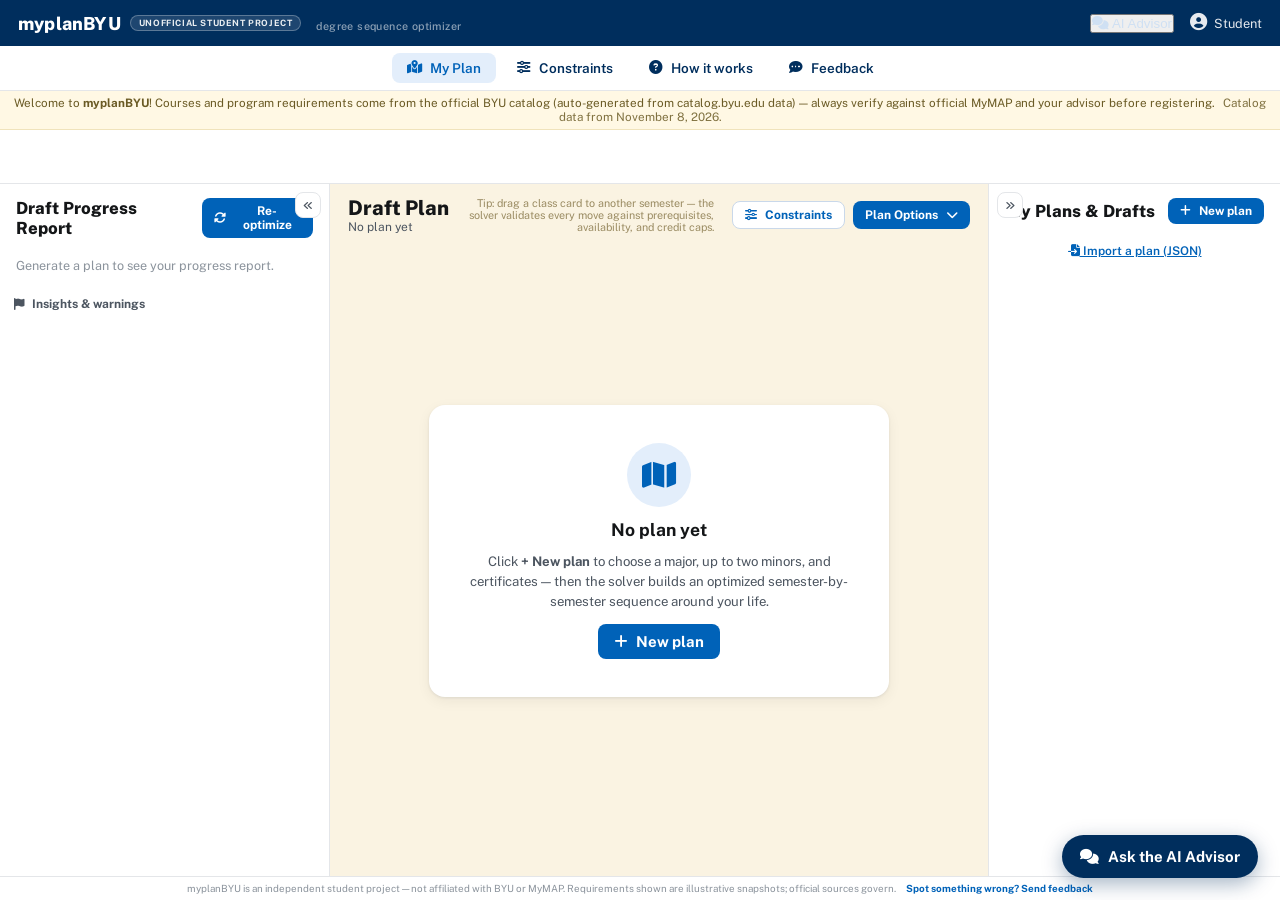
<file: index.html>
<!DOCTYPE html>
<html lang="en">
<head>
  <meta charset="UTF-8" />
  <meta name="viewport" content="width=device-width, initial-scale=1.0, viewport-fit=cover" />
  <title>myplanBYU — Degree Sequence Optimizer</title>
  <!-- The app is served from two places: myplan.jordanheaton.com (the URL we
       share) and jordanheaton.com/myplanBYU/ (kept alive so early testers'
       saved plans, which live in that origin's localStorage, keep working).
       One canonical so search engines don't index it twice. -->
  <link rel="canonical" href="https://myplan.jordanheaton.com/" />
  <!-- myplanBYU's own mark (the map-pin from its portfolio card), not the JH
       badge — this is a product in its own right. Relative paths: these live
       in myplanBYU/, beside this file. -->
  <link rel="icon" type="image/svg+xml" href="favicon.svg" />
  <link rel="alternate icon" href="favicon.ico" />
  <link rel="apple-touch-icon" href="apple-touch-icon.png" />
  <meta name="description" content="myplanBYU: a multi-objective degree-sequencing optimizer for BYU students. Pick a major, up to two minors, and certificates — a constraint solver builds the semester plan around your life." />
  <link rel="preconnect" href="https://fonts.googleapis.com" />
  <link rel="preconnect" href="https://fonts.gstatic.com" crossorigin />
  <link href="https://fonts.googleapis.com/css2?family=Public+Sans:wght@400;500;600;700;800&display=swap" rel="stylesheet" />
  <link rel="stylesheet" href="https://cdnjs.cloudflare.com/ajax/libs/font-awesome/6.4.0/css/all.min.css" />
  <link rel="stylesheet" href="css/styles.css" />
</head>
<body>

  <!-- ================= TOP BAR ================= -->
  <header class="topbar">
    <!-- No standalone BYU wordmark: "BYU | app" is the university's own header
         pattern, and wearing it made the app read as official. The name still
         says what it's for; the chip says what it isn't. -->
    <div class="topbar-brand">
      <span class="app">myplanBYU</span>
      <span class="unofficial-chip" title="Built by a BYU student, not by BYU. Always verify against official MyMAP and your advisor.">unofficial student project</span>
      <span class="tagline">degree sequence optimizer</span>
    </div>
    <div class="topbar-right">
      <button class="topbar-link" id="topbarChatBtn" title="Ask the AI Advisor"><i class="fas fa-comments"></i> AI Advisor</button>
      <span class="topbar-user"><i class="fas fa-circle-user"></i> Student</span>
      <!-- phone-only utility icons: the nav tabs are hidden in app mode, so
           How-it-works and Feedback move up here (they forward to the tabs) -->
      <button class="topbar-icon m-only" id="topbarHowBtn" title="How it works"><i class="fas fa-circle-question"></i></button>
      <button class="topbar-icon m-only" id="topbarFbBtn" title="Send feedback"><i class="fas fa-comment-dots"></i></button>
    </div>
  </header>

  <!-- ================= NAV TABS ================= -->
  <nav class="tabs">
    <a href="#" class="tab active"><i class="fas fa-map-location-dot"></i> My Plan</a>
    <a href="#" class="tab" id="navPriorities"><i class="fas fa-sliders"></i> Constraints</a>
    <a href="#" class="tab" id="navHow"><i class="fas fa-circle-question"></i> How it works</a>
    <a href="#" class="tab" id="navFeedback"><i class="fas fa-comment-dots"></i> Feedback</a>
  </nav>

  <!-- ================= NOTICE ================= -->
  <div class="notice">
    Welcome to <b>myplanBYU</b>! Courses and program requirements come from the official BYU catalog
    (auto-generated from catalog.byu.edu data) — always verify against official MyMAP and your advisor before registering.
    <span id="dataStamp"></span>
  </div>

  <!-- ================= STUDENT BAND ================= -->
  <div class="student-band" id="studentBand"></div>

  <!-- ================= MAIN LAYOUT ================= -->
  <main class="layout">

    <!-- Progress report (left) -->
    <aside class="panel panel-left" id="panelLeft">
      <button class="panel-collapse" id="collapseLeft" title="Collapse / expand this panel">
        <i class="fas fa-angles-left"></i><span class="pc-label">Progress Report</span>
      </button>
      <div class="panel-head">
        <h2>Draft Progress Report</h2>
        <button class="btn primary sm" id="refreshBtn"><i class="fas fa-rotate"></i> Re-optimize</button>
      </div>
      <div class="panel-scroll">
        <div id="progressBody"></div>
        <div class="flag-sec">
          <h3><i class="fas fa-flag"></i> Insights &amp; warnings</h3>
          <div id="flagList"></div>
        </div>
        <div class="flag-sec" id="timelineSec" hidden>
          <h3><i class="fas fa-lightbulb"></i> Recommended &amp; opportunities</h3>
          <div id="timelineList"></div>
        </div>
      </div>
    </aside>

    <!-- Draft plan board (center) -->
    <section class="board-wrap">
      <div class="board-head">
        <div>
          <h1>Draft Plan</h1>
          <div class="board-sub"><span id="planTitleName"></span></div>
        </div>
        <div class="board-tip">Tip: drag a class card to another semester — the solver validates every move against prerequisites, availability, and credit caps.</div>
        <div class="board-actions">
          <button class="btn ghost sm" id="prioritiesBtn"><i class="fas fa-sliders"></i> Constraints</button>
          <button class="btn primary sm" id="planOptionsBtn">Plan Options <i class="fas fa-chevron-down"></i></button>
        </div>
      </div>
      <div class="board" id="board"></div>
    </section>

    <!-- Saved plans (right) -->
    <aside class="panel panel-right" id="panelRight">
      <button class="panel-collapse" id="collapseRight" title="Collapse / expand this panel">
        <i class="fas fa-angles-right"></i><span class="pc-label">My Plans &amp; Drafts</span>
      </button>
      <div class="panel-head">
        <h2>My Plans &amp; Drafts</h2>
        <button class="btn primary sm" id="newPlanBtn"><i class="fas fa-plus"></i> New plan</button>
        <input type="file" id="importPlanFile" accept=".json,application/json" hidden>
      </div>
      <div class="panel-scroll" id="plansList"></div>
    </aside>
  </main>

  <footer class="foot">
    myplanBYU is an independent student project — not affiliated with BYU or MyMAP.
    Requirements shown are illustrative snapshots; official sources govern.
    <a href="#" id="footFeedback">Spot something wrong? Send feedback</a>
  </footer>

  <!-- ================= WIZARD MODAL ================= -->
  <div class="modal" id="wizardModal">
    <div class="modal-box wide">
      <div class="modal-head">
        <h2><i class="fas fa-wand-magic-sparkles"></i> New plan</h2>
        <button class="modal-x" data-close="#wizardModal">&times;</button>
      </div>
      <div class="wiz-steps" id="wizSteps"></div>
      <div class="modal-body" id="wizBody"></div>
      <div class="modal-foot">
        <button class="btn ghost" id="wizBack"><i class="fas fa-arrow-left"></i> Back</button>
        <button class="btn primary" id="wizNext">Next <i class="fas fa-arrow-right"></i></button>
      </div>
    </div>
  </div>

  <!-- ================= COURSE MODAL ================= -->
  <div class="modal" id="courseModal">
    <div class="modal-box">
      <div class="modal-head">
        <h2><i class="fas fa-book-open"></i> Class details</h2>
        <button class="modal-x" data-close="#courseModal">&times;</button>
      </div>
      <div class="modal-body" id="modalBody"></div>
    </div>
  </div>

  <!-- ================= PRIORITIES MODAL ================= -->
  <div class="modal" id="whatifModal">
    <div class="modal-box wide">
      <div class="modal-head">
        <h3><i class="fas fa-code-compare"></i> What if…</h3>
        <button class="modal-x" data-close="#whatifModal">&times;</button>
      </div>
      <div class="modal-body" id="whatifBody"></div>
    </div>
  </div>

  <!-- ================= FEEDBACK MODAL ================= -->
  <div class="modal" id="feedbackModal">
    <div class="modal-box">
      <div class="modal-head">
        <h2><i class="fas fa-comment-dots"></i> Send feedback</h2>
        <button class="modal-x" data-close="#feedbackModal">&times;</button>
      </div>
      <div class="modal-body" id="feedbackBody"></div>
      <div class="modal-foot">
        <button class="btn ghost" id="fbCopy"><i class="fas fa-copy"></i> Copy instead</button>
        <button class="btn primary" id="fbSend"><i class="fas fa-paper-plane"></i> Send feedback</button>
      </div>
    </div>
  </div>

  <div class="modal" id="prioModal">
    <div class="modal-box">
      <div class="modal-head">
        <h2><i class="fas fa-sliders"></i> Plan constraints</h2>
        <button class="modal-x" data-close="#prioModal">&times;</button>
      </div>
      <div class="modal-body" id="prioBody"></div>
      <div class="modal-foot">
        <button class="btn ghost" data-close="#prioModal">Cancel</button>
        <button class="btn primary" id="prioApply"><i class="fas fa-wand-magic-sparkles"></i> Apply &amp; re-optimize</button>
      </div>
    </div>
  </div>

  <!-- ================= HOW IT WORKS MODAL ================= -->
  <div class="modal" id="howModal">
    <div class="modal-box wide">
      <div class="modal-head">
        <h2><i class="fas fa-circle-question"></i> How myplanBYU works</h2>
        <button class="modal-x" data-close="#howModal">&times;</button>
      </div>
      <div class="modal-body how">
        <p><b>myplanBYU</b> treats your degree as a <i>constrained set-cover and sequencing problem</i>.
        Unlike a static checklist, it generates an optimized multi-semester sequence around your actual life.</p>

        <h4>1 · It starts from BYU's own documents</h4>
        <p>161 of the 175 majors have an official <b>MAP sheet</b> — the advisement center's printed
        semester-by-semester plan. Where one exists, <b>the sheet IS the draft</b>: its courses are locked to
        their printed semesters and everything else (your completed classes, minors, certificates, GE)
        adapts around that skeleton. Where the sheet and the course catalog disagree — a class listed
        “Winter-only” that the sheet puts in Fall — <b>the sheet wins</b>, because it's the more current
        document. Department flowcharts supply cohort envelopes (e.g. the IS Junior Core) that move as
        single blocks. Completed courses vacate their slots and the remaining sheet years pull forward.</p>

        <h4>2 · Requirement buckets, not hardcoded lists</h4>
        <p>Every program (major, minor, certificate, University Core) is a set of <b>buckets</b> — “3 credits
        tagged <code>GE-Arts</code>”, “all of the IS Junior Core”, “6 credits of technique courses”. Courses carry
        <b>tags</b> and can fill multiple buckets at once (double-counting), up to a credit cap you control.
        All 300+ catalog programs (175 majors, 117 minors, 22 certificates) are plannable today, drawing on
        7,100+ live catalog courses.</p>

        <h4>3 · Hard constraints (never violated)</h4>
        <ul>
          <li>Prerequisite chains, co-requisites, &amp; repeatable-course sequencing</li>
          <li>Season availability (Fall-only, Winter-only, Spring-only offerings)</li>
          <li>Per-term credit caps, and a hard ≥12-credit full-time floor on every semester</li>
          <li>Cohort blocks — e.g. the IS Junior Core moves as one Fall block, then one Winter block</li>
          <li>Admission gates — limited-enrollment majors hold professional courses until the admit year</li>
          <li>Your pins — “IS 303 in Winter 2027” stays exactly there</li>
        </ul>

        <h4>4 · A fixed policy, optimized hard</h4>
        <p>The solver seeds the schedule along the critical path, then runs a few thousand rounds of
        hill-climbing — random legal moves kept only if the plan improves — plus deterministic cleanup
        passes that compact surplus semesters, close mid-plan gaps, and fold stray tail courses back into
        earlier terms. The policy it optimizes toward is fixed and deliberately boring: <b>14–16 credits</b>
        per Fall/Winter (17 only when it saves a whole semester), an <b>8–10 semester</b> shape, religion
        paced ~2 credits per semester, no stacking 3+ historically hard classes, and graduation at
        <b>120 credits</b> without invented filler. The <b>Constraints</b> panel changes the levers that are
        genuinely yours: credit caps, Spring/Summer terms, the double-count cap, scholarship rules.</p>

        <h4>5 · Honest flags</h4>
        <p>Plans aren't just feasible — they're annotated: single-season courses you can't afford to miss,
        finals-week collision risk when hard classes stack, scholarship/full-time warnings, credit
        shortfalls against the 120 requirement, application deadlines for limited-enrollment majors, and —
        when a required course genuinely cannot fit — an honest “unscheduled” flag with the dial that fixes
        it (usually one click to add a Spring term) instead of a silently broken plan.</p>

        <h4>6 · The AI Advisor</h4>
        <p>The chat panel answers questions grounded in live BYU data — course details, program requirements,
        deadlines, scholarships, clubs — and can read your current draft plan (with your permission) so it
        discusses <i>your</i> schedule, not hypotheticals. It's the one part that runs on a server; it's
        rate-limited, and everything else on this page works without it.</p>

        <h4>Under the hood</h4>
        <p>The planner is 100% client-side JavaScript — your plan solves on your own device in about half a
        second, and the same inputs always produce the same plan. The repo includes an
        <code>OR-Tools CP-SAT</code> reference architecture (<code>docs/solver_reference.py</code>) for a future
        server-side V2 with section-level time conflicts.</p>
      </div>
    </div>
  </div>

  <!-- ============ BOTTOM APP BAR (phones only — see mobile.js) ============ -->
  <nav class="mnav" id="mnav" aria-label="App sections">
    <button data-view="plan" class="on"><i class="fas fa-map-location-dot"></i><span>Plan</span></button>
    <button data-view="progress"><i class="fas fa-chart-simple"></i><span>Progress</span></button>
    <button data-view="plans"><i class="fas fa-folder-open"></i><span>My Plans</span></button>
    <button data-view="advisor" id="mnavAdvisor"><i class="fas fa-comments"></i><span>Advisor</span></button>
  </nav>

  <div id="toasts"></div>

  <!-- ================= AI ADVISOR CHAT ================= -->
  <button class="chat-fab" id="chatFab" title="Ask the AI Advisor">
    <i class="fas fa-comments"></i><span>Ask the AI Advisor</span>
  </button>

  <div class="chat-panel" id="chatPanel">
    <div class="chat-head">
      <div class="chat-title">
        <i class="fas fa-graduation-cap"></i>
        <div>
          <b>AI Advisor</b>
          <span class="chat-sub">grounded in live BYU data</span>
        </div>
      </div>
      <button class="chat-x" id="chatClose">&times;</button>
    </div>
    <div class="chat-msgs" id="chatMsgs"></div>
    <div class="chat-compose">
      <div class="chat-quick" id="chatQuick">
        <button data-q="Critique my current semester plan. Point out anything unrealistic about the pacing, sequencing, or course load, and what you'd change.">✦ Critique my plan</button>
        <button data-q="Does my current plan satisfy all of my program requirements? List anything I'm still missing.">Am I missing requirements?</button>
        <button data-q="What scholarships, clubs, or study abroad programs fit my majors and minors?">Opportunities for me</button>
      </div>
      <label class="chat-share"><input type="checkbox" id="chatSharePlan" checked>
        Share my current plan with the advisor</label>
      <div class="chat-quota" id="chatQuota" hidden></div>
      <div class="chat-inrow">
        <textarea id="chatInput" rows="1" placeholder="Ask about requirements, deadlines, scholarships, your plan..."></textarea>
        <button class="btn primary sm" id="chatSend"><i class="fas fa-paper-plane"></i></button>
      </div>
    </div>
  </div>

  <!-- AI Advisor backend — this assignment is LIVE. On the deployed site it
       points the chat panel, live sections, and the feedback form (chat.js +
       app.js) at the Cloudflare Worker behind advisor.jordanheaton.com
       (worker/README.md); every question it answers is real, billed,
       quota-metered spend. The hostname guard keeps local work off it: served
       from localhost or file:// nothing is set, chat.js falls back to
       http://127.0.0.1:5000/api (scraper/advisor_server.py), and the panel
       correctly reports itself offline until that server is started.
       See scraper/README_ADVISOR_DEPLOY.md. -->
  <script>
    if (location.hostname && !/^(localhost|127\.0\.0\.1|\[::1\])$/.test(location.hostname))
      window.MYPLAN_ADVISOR_API = "https://advisor.jordanheaton.com/api";
  </script>
  <script src="js/catalog_data.js"></script>
  <script src="js/timeline_data.js"></script>
  <script src="js/schedule_data.js"></script>
  <script src="js/data.js"></script>
  <script src="js/solver.js"></script>
  <script src="js/app.js"></script>
  <script src="js/chat.js"></script>
  <script src="js/mobile.js"></script>
  <script>document.getElementById("topbarChatBtn").addEventListener("click", () => Chat.toggle(true));</script>
</body>
</html>
</file>
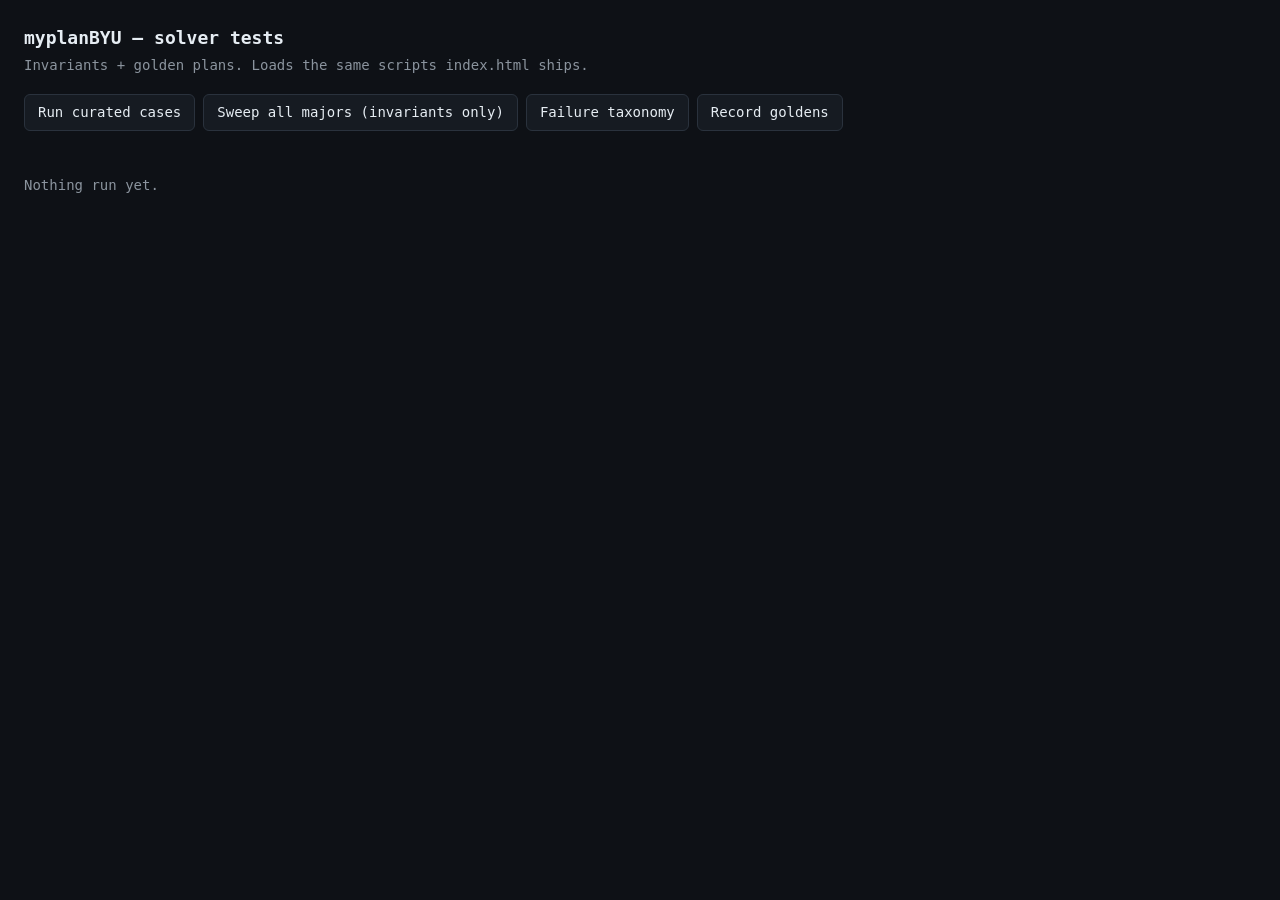
<file: tests/index.html>
<!DOCTYPE html>
<html lang="en">
<head>
<meta charset="utf-8" />
<meta name="viewport" content="width=device-width, initial-scale=1" />
<title>myplanBYU — solver tests</title>
<style>
  :root { color-scheme: dark; --bg:#0e1116; --panel:#161b22; --line:#2a323d;
          --fg:#e6edf3; --dim:#8b949e; --pass:#3fb950; --fail:#f85149;
          --warn:#d29922; --info:#58a6ff; --known:#a371f7; }
  * { box-sizing: border-box; }
  /* .totals sets display:flex, which outranks the UA stylesheet's [hidden]
     rule - without this the hidden panels still render */
  [hidden] { display: none !important; }
  body { margin:0; padding:24px; background:var(--bg); color:var(--fg);
         font:14px/1.5 ui-monospace, "JetBrains Mono", "SF Mono", Consolas, monospace; }
  h1 { font-size:18px; margin:0 0 4px; }
  .sub { color:var(--dim); margin-bottom:18px; }
  .bar { display:flex; flex-wrap:wrap; gap:8px; align-items:center; margin-bottom:18px; }
  button { background:var(--panel); color:var(--fg); border:1px solid var(--line);
           border-radius:6px; padding:7px 13px; font:inherit; cursor:pointer; }
  button:hover:not(:disabled) { border-color:var(--info); color:var(--info); }
  button:disabled { opacity:.5; cursor:default; }
  .totals { display:flex; gap:18px; flex-wrap:wrap; margin-bottom:14px; padding:12px 14px;
            background:var(--panel); border:1px solid var(--line); border-radius:8px; }
  .totals b { font-size:19px; display:block; }
  .pass{color:var(--pass)} .fail{color:var(--fail)} .warn{color:var(--warn)} .info{color:var(--info)} .dim{color:var(--dim)}
  .known{color:var(--known)}
  table { width:100%; border-collapse:collapse; }
  th { text-align:left; color:var(--dim); font-weight:500; padding:6px 8px;
       border-bottom:1px solid var(--line); font-size:12px; text-transform:uppercase; letter-spacing:.06em; }
  td { padding:7px 8px; border-bottom:1px solid var(--line); vertical-align:top; }
  tr.case:hover { background:#1b2129; }
  tr.case { cursor:pointer; }
  .st { font-weight:700; }
  .det { display:none; background:#0b0e13; }
  .det.on { display:table-row; }
  .det pre { margin:0; padding:10px 14px; white-space:pre-wrap; word-break:break-word;
             font-size:12.5px; line-height:1.65; }
  .tag { display:inline-block; padding:1px 7px; border-radius:99px; font-size:11px;
         border:1px solid var(--line); color:var(--dim); margin-left:6px; }
  #empty { color:var(--dim); padding:26px 0; }
  .sym { border:1px solid var(--line); border-radius:8px; margin-bottom:12px; background:var(--panel); }
  .sym > summary { cursor:pointer; padding:11px 14px; display:flex; gap:10px; align-items:baseline;
                   flex-wrap:wrap; list-style:none; }
  .sym > summary::-webkit-details-marker { display:none; }
  .sym > summary:hover { background:#1b2129; }
  .sym .n { font-size:19px; font-weight:700; min-width:44px; }
  .sym .t { font-weight:600; }
  .sym .scope { color:var(--dim); font-size:12.5px; }
  .sym .why { padding:0 14px 12px 68px; color:var(--dim); font-size:12.5px; margin-top:-4px; }
  .sym ul { margin:0; padding:0 14px 14px 68px; list-style:none; }
  .sym li { padding:3px 0; font-size:12.5px; border-top:1px solid var(--line); }
  .sym li b { font-weight:600; }
  .sym li .d { color:var(--dim); }
  h2.sec { font-size:13px; text-transform:uppercase; letter-spacing:.07em; color:var(--dim);
           margin:22px 0 10px; font-weight:500; }
</style>
</head>
<body>

<h1>myplanBYU — solver tests</h1>
<div class="sub">Invariants + golden plans. Loads the same scripts <code>index.html</code> ships.</div>

<div class="bar">
  <button id="runCurated">Run curated cases</button>
  <button id="runSweep">Sweep all majors (invariants only)</button>
  <button id="runTax">Failure taxonomy</button>
  <button id="record">Record goldens</button>
  <span id="status" class="dim"></span>
</div>

<div class="totals" id="totals" hidden>
  <div><b id="tCases">0</b><span class="dim">cases</span></div>
  <div><b id="tPass" class="pass">0</b><span class="dim">passed</span></div>
  <div><b id="tFail" class="fail">0</b><span class="dim">failed</span></div>
  <div><b id="tKnown" class="known">0</b><span class="dim">known issues</span></div>
  <div><b id="tWarn" class="warn">0</b><span class="dim">warnings</span></div>
  <div><b id="tNone" class="info">0</b><span class="dim">no golden</span></div>
  <div><b id="tMs">0</b><span class="dim">ms</span></div>
</div>

<div class="totals" id="taxTotals" hidden>
  <div><b id="xCombos">0</b><span class="dim">combinations</span></div>
  <div><b id="xClean" class="pass">0</b><span class="dim">clean</span></div>
  <div><b id="xAffected" class="warn">0</b><span class="dim">with a symptom</span></div>
  <div><b id="xSymptoms" class="known">0</b><span class="dim">distinct symptoms</span></div>
  <div><b id="xMs">0</b><span class="dim">ms</span></div>
</div>

<div id="tax" hidden></div>

<div id="empty">Nothing run yet.</div>
<table id="tbl" hidden>
  <thead><tr><th style="width:42%">Case</th><th style="width:12%">Status</th>
  <th style="width:24%">Golden</th><th style="width:12%">Findings</th><th style="width:10%">Time</th></tr></thead>
  <tbody id="rows"></tbody>
</table>

<script src="../js/catalog_data.js"></script>
<script src="../js/timeline_data.js"></script>
<script src="../js/data.js"></script>
<script src="../js/solver.js"></script>
<script src="goldens.js"></script>
<script src="cases.js"></script>
<script src="invariants.js"></script>
<script src="harness.js"></script>
<script src="taxonomy.js"></script>
<script>
"use strict";
(() => {
  const $ = s => document.querySelector(s);
  const esc = s => String(s).replace(/[&<>]/g, c => ({ "&":"&amp;", "<":"&lt;", ">":"&gt;" }[c]));

  const GOLD_LABEL = {
    match:      ['<span class="pass">unchanged</span>', ""],
    changed:    ['<span class="fail">plan changed</span>', ""],
    "score-only":['<span class="warn">score only</span>', ""],
    none:       ['<span class="info">not recorded</span>', ""],
    skip:       ['<span class="dim">—</span>', ""],
  };

  function render(report) {
    $("#empty").hidden = true;
    $("#taxTotals").hidden = true;
    $("#tax").hidden = true;
    $("#totals").hidden = false;
    $("#tbl").hidden = false;
    $("#tCases").textContent = report.totals.cases;
    $("#tPass").textContent  = report.totals.pass;
    $("#tFail").textContent  = report.totals.fail;
    $("#tKnown").textContent = report.totals.known;
    $("#tWarn").textContent  = report.totals.warn;
    $("#tNone").textContent  = report.totals.noGolden;
    $("#tMs").textContent    = report.ms;

    const rows = $("#rows");
    rows.innerHTML = "";
    report.cases.forEach((c, i) => {
      const fails = c.violations.filter(v => v.severity === "fail").length;
      const warns = c.violations.filter(v => v.severity === "warn").length;
      const knowns = c.violations.filter(v => v.severity === "known").length;
      const bits = [];
      if (fails) bits.push(`<span class="fail">${fails} fail</span>`);
      if (knowns) bits.push(`<span class="known">${knowns} known</span>`);
      if (warns) bits.push(`<span class="warn">${warns} warn</span>`);
      const tr = document.createElement("tr");
      tr.className = "case";
      tr.innerHTML = `
        <td>${esc(c.name)}<span class="tag">${esc(c.id)}</span></td>
        <td class="st ${c.ok ? (knowns ? "known" : "pass") : "fail"}">${c.ok ? (knowns ? "KNOWN" : "PASS") : "FAIL"}</td>
        <td>${(GOLD_LABEL[c.golden.status] || GOLD_LABEL.skip)[0]}</td>
        <td>${bits.join(" ") || '<span class="dim">clean</span>'}</td>
        <td class="dim">${c.ms} ms</td>`;
      const det = document.createElement("tr");
      det.className = "det";
      det.innerHTML = `<td colspan="5"><pre>${esc(detailText(c)) || "<em>nothing to report</em>"}</pre></td>`;
      tr.addEventListener("click", () => det.classList.toggle("on"));
      rows.append(tr, det);
      if (!c.ok && i < 6) det.classList.add("on");   // surface the first failures
    });
  }

  function detailText(c) {
    const L = [];
    if (c.crash) L.push("SOLVE CRASHED\n" + c.crash);
    const order = { fail: 0, known: 1, warn: 2, info: 3 };
    c.violations.slice().sort((a, b) => order[a.severity] - order[b.severity]).forEach(v => {
      L.push(`[${v.severity.toUpperCase()}] ${v.rule}: ${v.msg}` + (v.detail ? `\n         ${v.detail}` : ""));
    });
    if (c.knownNote) L.push("", "KNOWN ISSUE: " + c.knownNote);
    if (Array.isArray(c.golden.detail) && c.golden.detail.length) {
      L.push("");
      L.push(c.golden.status === "changed"
        ? `PLAN DIFF vs golden (score ${c.golden.scoreWas} -> ${c.golden.scoreNow}):`
        : "GOLDEN:");
      c.golden.detail.forEach(d => L.push("  " + d));
    }
    if (c.golden.status === "none") L.push("(no golden recorded for this case yet)");
    return L.join("\n");
  }

  function go(opts, label) {
    $("#status").textContent = `running ${label}…`;
    document.querySelectorAll("button").forEach(b => b.disabled = true);
    // yield so the status paints before the solver blocks the thread
    setTimeout(() => {
      const report = Harness.run(opts);
      render(report);
      $("#status").textContent =
        `${label}: ${report.totals.pass}/${report.totals.cases} passed in ${report.ms} ms`;
      document.querySelectorAll("button").forEach(b => b.disabled = false);
      window.TESTS = report;
    }, 30);
  }

  /* ---- failure taxonomy view ---------------------------------------- */
  function renderTax(sum) {
    $("#empty").hidden = true;
    $("#totals").hidden = true;
    $("#tbl").hidden = true;
    $("#taxTotals").hidden = false;
    $("#tax").hidden = false;
    $("#xCombos").textContent   = sum.combinations;
    $("#xClean").textContent    = sum.clean;
    $("#xAffected").textContent = sum.affected;
    $("#xSymptoms").textContent = sum.symptoms.length;
    $("#xMs").textContent       = sum.ms;

    const parts = ['<h2 class="sec">Symptoms, worst first</h2>'];
    sum.symptoms.forEach((s, i) => {
      parts.push(`<details class="sym"${i < 3 ? " open" : ""}>
        <summary>
          <span class="n ${s.weight >= 30 ? "fail" : s.weight >= 15 ? "warn" : "known"}">${s.count}</span>
          <span class="t">${esc(s.title)}</span>
          <span class="scope">across ${s.majors} major${s.majors === 1 ? "" : "s"}</span>
        </summary>
        <div class="why">${esc(s.why)}</div>
        <ul>${s.examples.map(e =>
          `<li><b>${esc(e.major)}</b> <span class="d">(${esc(e.state)})</span> &mdash; <span class="d">${esc(e.detail || "")}</span></li>`
        ).join("")}</ul>
      </details>`);
    });

    parts.push('<h2 class="sec">Worst individual combinations</h2>');
    parts.push('<table><thead><tr><th style="width:44%">Major</th><th style="width:18%">Student state</th>'
      + '<th style="width:10%">Score</th><th>Symptoms</th></tr></thead><tbody>'
      + sum.worst.map(w => `<tr><td>${esc(w.major)}</td><td class="dim">${esc(w.state)}</td>`
        + `<td class="fail">${w.score}</td><td class="dim">${esc(w.symptoms.join(", "))}</td></tr>`).join("")
      + "</tbody></table>");

    $("#tax").innerHTML = parts.join("");
  }

  function goTax() {
    $("#status").textContent = "building matrix...";
    document.querySelectorAll("button").forEach(b => b.disabled = true);
    setTimeout(() => {
      Taxonomy.runAsync({}, (done, total) => {
        $("#status").textContent = `solving ${done}/${total} combinations...`;
      }).then(sum => {
        renderTax(sum);
        $("#status").textContent =
          `taxonomy: ${sum.affected}/${sum.combinations} combinations have a symptom (${sum.ms} ms)`;
        document.querySelectorAll("button").forEach(b => b.disabled = false);
        window.TAXONOMY = sum;
      });
    }, 30);
  }

  $("#runCurated").addEventListener("click", () => go({ mode: "curated" }, "curated cases"));
  $("#runSweep").addEventListener("click", () => go({ mode: "sweep" }, "all majors"));
  $("#runTax").addEventListener("click", goTax);

  $("#record").addEventListener("click", () => {
    if (!Harness.report.cases.length) { $("#status").textContent = "run the curated cases first"; return; }
    if (Harness.report.mode === "sweep") { $("#status").textContent = "goldens are recorded from curated cases, not the sweep"; return; }
    const blob = new Blob([Harness.goldenText()], { type: "text/javascript" });
    const a = document.createElement("a");
    a.href = URL.createObjectURL(blob);
    a.download = "goldens.js";
    a.click();
    URL.revokeObjectURL(a.href);
    $("#status").textContent = "goldens.js downloaded — move it into myplanBYU/tests/ to replace the old one";
  });

  // exposed for headless drivers (browser automation / future CI)
  window.runTests = go;

  /* ---- headless mode --------------------------------------------------
     tests/headless.ps1 loads this page in Edge with --dump-dom and reads
     #emit. The payload is base64 so that course names containing &, <, or
     quotes survive the round trip through serialized HTML untouched.
       ?run=curated|sweep  — which set to run
       &emit=goldens       — emit goldens.js source (curated only)
       &emit=report        — emit the JSON report (for a CI exit code)
     Works over file:// too: every script here is a <script src>, not a
     fetch, so no server is required. */
  const q = new URLSearchParams(location.search);
  if (q.get("run") === "taxonomy") {
    // synchronous on purpose: under --virtual-time-budget Edge will not wait
    // on a setTimeout-chunked loop, and --dump-dom would fire mid-run
    const sum = Taxonomy.runSync({ limitMajors: +q.get("limit") || 0 });
    renderTax(sum);
    emitPayload(JSON.stringify(sum));
    document.title = `DONE ${sum.affected}/${sum.combinations}`;
  } else if (q.get("run")) {
    const mode = q.get("run") === "sweep" ? "sweep" : "curated";
    const report = Harness.run({ mode });
    render(report);
    const emit = q.get("emit") === "goldens" && mode === "curated"
      ? Harness.goldenText()
      : JSON.stringify({
          mode, ms: report.ms, totals: report.totals,
          cases: report.cases.map(c => ({
            id: c.id, name: c.name, ok: c.ok, ms: c.ms, crash: c.crash,
            golden: c.golden.status, goldenDiff: c.golden.detail || null,
            violations: c.violations, knownNote: c.knownNote || null,
          })),
        });
    emitPayload(emit);
    document.title = `DONE ${report.totals.pass}/${report.totals.cases}`;
  }

  function emitPayload(text) {
    const pre = document.createElement("pre");
    pre.id = "emit";
    pre.hidden = true;
    // btoa is latin1-only; encode UTF-8 first (course names carry — and é).
    // Chunked: spreading a 36 KB byte array into fromCharCode blows the stack.
    const bytes = new TextEncoder().encode(text);
    let bin = "";
    for (let i = 0; i < bytes.length; i += 0x8000) {
      bin += String.fromCharCode.apply(null, bytes.subarray(i, i + 0x8000));
    }
    pre.textContent = btoa(bin);
    document.body.appendChild(pre);
  }
})();
</script>
</body>
</html>
</file>
<file: css/styles.css>
/* =========================================================================
   myplanBYU — MyMAP-inspired styling
   BYU navy #002E5D · royal #0062B8 · draft-board cream · white cards
   ========================================================================= */
:root {
  --navy: #002e5d;
  --royal: #0062b8;
  --royal-soft: #e3eefb;
  --cream: #faf3e2;
  --cream-deep: #f5ead0;
  --ink: #141618;
  --ink-2: #4c5560;
  --ink-3: #8b939c;
  --line: #e4e6e9;
  --white: #ffffff;
  --bg: #f4f5f7;
  --green: #cdeeda; --green-ink: #1a7f4b;
  --amber: #fdeec8; --amber-ink: #9a6b0c;
  --red: #fde1dc;   --red-ink: #b3382c;
  --c-maj: #5b4ec9;
  --c-ge:  #e8760c;
  --c-rel: #c0492c;
  --c-min: #b52d8c;
  --c-crt: #0e7c86;
  --c-el:  #7a8b77;
  --shadow: 0 1px 3px rgba(16, 24, 40, .08), 0 4px 14px rgba(16, 24, 40, .06);
  --radius: 12px;
  font-size: 15px;
}
* { box-sizing: border-box; margin: 0; padding: 0; }
html, body { height: 100%; }
body {
  font-family: "Public Sans", system-ui, -apple-system, "Segoe UI", sans-serif;
  background: var(--bg);
  color: var(--ink);
  display: flex; flex-direction: column;
  overflow: hidden;
}

/* ------------------------------- top bar ------------------------------ */
.topbar {
  background: var(--navy); color: #fff;
  display: flex; align-items: center; justify-content: space-between;
  padding: 0 18px; height: 46px; flex: 0 0 auto;
}
.topbar-brand { display: flex; align-items: baseline; gap: 9px; font-weight: 800; }
/* the app name is the ONLY mark up here -- see index.html: the old
   "BYU | myplanBYU" lockup wore the university's own header pattern */
.topbar-brand .app { font-size: 1.2rem; font-weight: 800; letter-spacing: .2px; }
/* the disclaimer sits where the wordmark used to: first thing the top-left
   says. Words, not just styling, so it survives screenshots and squinting. */
.unofficial-chip { font-size: .58rem; font-weight: 700; text-transform: uppercase;
  letter-spacing: .6px; padding: 2px 8px; border-radius: 999px; align-self: center;
  background: rgba(255,255,255,.13); border: 1px solid rgba(255,255,255,.3);
  color: #fff; opacity: .92; white-space: nowrap; }
.topbar-brand .tagline { font-size: .72rem; font-weight: 500; opacity: .55; margin-left: 6px; letter-spacing: .4px; }
.topbar-right { display: flex; align-items: center; gap: 16px; font-size: .85rem; }
.topbar-link { color: #cfe0f3; text-decoration: none; }
.topbar-link:hover { color: #fff; }
.topbar-user { display: flex; align-items: center; gap: 7px; opacity: .9; }
.topbar-user i { font-size: 1.15rem; }

/* -------------------------------- tabs -------------------------------- */
.tabs {
  background: var(--white); border-bottom: 1px solid var(--line);
  display: flex; justify-content: center; gap: 6px; padding: 7px 10px; flex: 0 0 auto;
}
.tab {
  display: flex; align-items: center; gap: 8px;
  color: var(--navy); text-decoration: none; font-weight: 600; font-size: .9rem;
  padding: 7px 15px; border-radius: 8px;
}
.tab:hover { background: #f0f4f9; }
.tab.active { background: var(--royal-soft); color: var(--royal); }

/* ------------------------------- notice ------------------------------- */
.notice {
  background: #fff8e4; border-bottom: 1px solid #f0e3bb;
  text-align: center; font-size: .78rem; color: #6a5a24; padding: 5px 14px; flex: 0 0 auto;
}

/* ---------------------------- student band ---------------------------- */
.student-band {
  background: var(--white); border-bottom: 1px solid var(--line);
  display: flex; align-items: center; gap: 28px; padding: 8px 20px; flex: 0 0 auto;
  min-height: 54px;
}
.sb-name .sb-link { color: var(--royal); font-weight: 800; font-size: 1.02rem; }
.sb-name .sb-sub { font-size: .74rem; color: var(--ink-3); margin-top: 1px; }
.sb-chips { display: flex; gap: 22px; flex-wrap: wrap; }
.sb-chip { display: flex; flex-direction: column; gap: 3px; }
.sb-lbl { font-size: .66rem; color: var(--ink-2); font-weight: 600; }
.pill {
  display: inline-block; font-size: .72rem; font-weight: 700;
  padding: 2px 10px; border-radius: 6px; width: fit-content;
}
.pill.green { background: var(--green); color: var(--green-ink); }
.pill.amber { background: var(--amber); color: var(--amber-ink); }
.pill.blue  { background: var(--royal-soft); color: var(--royal); }
.pill.navy  { background: var(--navy); color: #fff; }
.pill.sm { font-size: .66rem; padding: 1px 8px; }

/* ------------------------------- layout ------------------------------- */
.layout { flex: 1 1 auto; display: flex; min-height: 0; }
.panel { background: var(--white); display: flex; flex-direction: column; min-height: 0; }
.panel-left  { flex: 0 0 330px; border-right: 1px solid var(--line); }
.panel-right { flex: 0 0 292px; border-left: 1px solid var(--line); }
.panel-head {
  display: flex; align-items: center; justify-content: space-between; gap: 8px;
  padding: 14px 16px 10px; flex: 0 0 auto;
}
.panel-head h2 { font-size: 1.12rem; font-weight: 800; color: var(--ink); }
.link-btn { background: none; border: none; padding: 0; font: inherit; font-weight: 700; color: var(--royal); cursor: pointer; text-decoration: underline; }
.plans-import { display: block; margin: 10px auto 0; font-size: .8rem; font-weight: 600; }
.panel-scroll { overflow-y: auto; padding: 0 14px 20px; flex: 1 1 auto; }

/* ------------------------------ buttons ------------------------------- */
.btn {
  border: none; cursor: pointer; font: inherit; font-weight: 700;
  border-radius: 8px; padding: 9px 16px; display: inline-flex; align-items: center; gap: 8px;
  transition: filter .15s, background .15s;
}
.btn.primary { background: var(--royal); color: #fff; }
.btn.primary:hover { filter: brightness(1.08); }
.btn.ghost { background: var(--white); color: var(--royal); border: 1px solid #c9d8ea; }
.btn.ghost:hover { background: var(--royal-soft); }
.btn.sm { padding: 6px 12px; font-size: .8rem; }

/* ------------------------------ board --------------------------------- */
.board-wrap {
  flex: 1 1 auto; min-width: 0; display: flex; flex-direction: column;
  background: var(--cream);
}
.board-head {
  display: flex; align-items: center; gap: 18px; padding: 12px 18px 6px; flex: 0 0 auto;
}
.board-head h1 { font-size: 1.35rem; font-weight: 800; }
.board-sub { font-size: .8rem; color: var(--ink-2); display: flex; align-items: center; gap: 6px; }
.board-tip { flex: 1; text-align: right; font-size: .72rem; color: #9a8b62; }
.board-actions { display: flex; gap: 8px; }
.board {
  flex: 1 1 auto; overflow-x: auto; overflow-y: auto;
  display: flex; align-items: flex-start; gap: 14px; padding: 10px 18px 24px;
}
.board-empty {
  margin: auto; text-align: center; max-width: 460px; background: var(--white);
  border-radius: 16px; padding: 38px 34px; box-shadow: var(--shadow);
  display: flex; flex-direction: column; gap: 12px; align-items: center;
}
.board-empty .be-icon { font-size: 2rem; color: var(--royal); background: var(--royal-soft); width: 64px; height: 64px; border-radius: 50%; display: grid; place-items: center; }
.board-empty p { color: var(--ink-2); font-size: .88rem; line-height: 1.5; }

.col {
  flex: 0 0 292px; background: var(--white); border-radius: var(--radius);
  box-shadow: var(--shadow); padding: 10px 10px 12px;
}
.col-empty { opacity: .75; }
.col-problem { background: #fdf0ee; border: 1px solid #f3c8c1; }
.col-head {
  display: flex; align-items: center; gap: 8px; padding: 4px 6px 10px;
}
.col-season { font-size: 1rem; }
.col-title { font-weight: 800; font-size: .95rem; }
.col-credits { margin-left: auto; font-size: .74rem; color: var(--ink-3); font-weight: 600; }
.col-body { display: flex; flex-direction: column; gap: 8px; min-height: 46px; border-radius: 8px; }
.col-body.over { outline: 2px dashed var(--royal); outline-offset: 3px; background: var(--royal-soft); }
.col-hint { font-size: .72rem; color: var(--ink-3); text-align: center; padding: 12px 4px; }

/* -------------------------------- cards ------------------------------- */
.card {
  display: flex; align-items: stretch; gap: 9px;
  background: var(--white); border: 1px solid var(--line); border-radius: 10px;
  padding: 8px 9px; cursor: grab; user-select: none;
  transition: box-shadow .12s, transform .12s;
}
.card:hover { box-shadow: var(--shadow); transform: translateY(-1px); }
.card.dragging { opacity: .45; }
.badge {
  flex: 0 0 34px; border-radius: 7px; color: #fff; font-weight: 800; font-size: .66rem;
  display: grid; place-items: center; padding: 4px 0; align-self: stretch; min-height: 34px;
}
.badge.lg { flex-basis: 44px; font-size: .8rem; min-height: 44px; }
.b-maj { background: var(--c-maj); } .b-ge { background: var(--c-ge); }
.b-rel { background: var(--c-rel); } .b-min { background: var(--c-min); }
.b-crt { background: var(--c-crt); } .b-el { background: var(--c-el); }
.card-main { flex: 1 1 auto; min-width: 0; display: flex; flex-direction: column; gap: 1px; justify-content: center; }
.card-code { font-weight: 800; font-size: .82rem; }
.card-rep { font-weight: 600; font-size: .68rem; color: var(--ink-3); margin-left: 5px; }
.card-name { font-size: .72rem; color: var(--ink-2); line-height: 1.25; }
.card-side { display: flex; flex-direction: column; align-items: flex-end; justify-content: space-between; }
.card-cr { font-size: .78rem; font-weight: 700; color: var(--ink-2); }
.card-dots { display: flex; gap: 4px; align-items: center; }
.dot { width: 9px; height: 9px; border-radius: 50%; display: inline-block; }
.dot-warn { background: #e2574c; box-shadow: 0 0 0 2px #fbdedb; }
.dot-info { background: #e8a13c; box-shadow: 0 0 0 2px #fdeec8; }
.dot-pin { font-size: .62rem; color: var(--royal); }

/* --------------------------- progress report -------------------------- */
.pr-summary { padding: 6px 2px 14px; }
.pr-pct { font-size: 1rem; }
.pr-pct b { font-size: 1.5rem; }
.pr-bar { display: flex; height: 9px; border-radius: 6px; overflow: hidden; background: #ece9fb; margin: 8px 0 8px; }
.pr-bar-done { background: #7c6fdb; }
.pr-bar-plan { background: repeating-linear-gradient(45deg, #cdc6f2 0 6px, #e4e0f8 6px 12px); }
.pr-legend { display: flex; gap: 14px; font-size: .72rem; color: var(--ink-2); }
.pr-legend b { color: var(--ink); }
.pr-empty { color: var(--ink-3); font-size: .84rem; padding: 10px 2px; }

.pr-prog { border: 1px solid var(--line); border-radius: 10px; margin-bottom: 10px; background: var(--white); }
.pr-prog-head { display: flex; align-items: center; gap: 9px; padding: 10px; cursor: pointer; }
.pr-prog-head .badge { flex-basis: 30px; min-height: 30px; }
.pr-prog-name { flex: 1; min-width: 0; }
.pr-prog-name b { font-size: .84rem; display: block; }
.pr-prog-name span { font-size: .68rem; color: var(--ink-3); }
.pr-prog-pct { font-weight: 800; font-size: .82rem; color: var(--c-maj); }
.chev { color: var(--ink-3); font-size: .7rem; transition: transform .15s; }
.pr-prog.open > .pr-prog-head .chev { transform: rotate(180deg); }
.pr-prog-body { display: none; padding: 0 10px 10px; }
.pr-prog.open > .pr-prog-body { display: block; }

.pr-req { border-top: 1px solid var(--line); }
.pr-req-head { display: flex; align-items: center; gap: 8px; padding: 8px 0; cursor: pointer; }
.pr-req-n {
  flex: 0 0 20px; height: 20px; border-radius: 50%; background: #eef0f3; color: var(--ink-2);
  font-size: .66rem; font-weight: 800; display: grid; place-items: center;
}
.pr-req-name { flex: 1 1 46%; min-width: 0; }
.pr-req-name b { font-size: .74rem; display: block; }
.pr-req-name span { font-size: .64rem; color: var(--ink-3); }
.pr-req-bar { flex: 1 1 34%; height: 7px; border-radius: 5px; background: #eef0f3; overflow: hidden; display: flex; }
.pr-req-bar .done { background: #7c6fdb; }
.pr-req-bar .plan { background: repeating-linear-gradient(45deg, #cdc6f2 0 5px, #e4e0f8 5px 10px); }
.pr-req.open .chev { transform: rotate(180deg); }
.pr-req-body { display: none; padding: 2px 0 8px 28px; }
.pr-req.open .pr-req-body { display: block; }
.pr-note { font-size: .68rem; color: var(--ink-2); font-style: italic; margin-bottom: 5px; }
.pr-prog-notes {
  background: var(--royal-soft); border-radius: 8px; padding: 8px 10px; margin: 4px 0 8px;
}
.pr-notes-head { font-size: .68rem; font-weight: 800; color: var(--royal); margin-bottom: 4px; }
.pr-prog-notes .pr-note { margin-bottom: 4px; }
.pr-prog-notes .pr-note:last-child { margin-bottom: 0; }
.pr-row { display: flex; gap: 7px; align-items: baseline; font-size: .72rem; padding: 2px 0; }
.pr-row-status { font-weight: 800; }
.pr-row-status.done { color: var(--green-ink); }
.pr-row-status.planned { color: #7c6fdb; }
.pr-row-code { font-weight: 700; white-space: nowrap; }
.pr-row-name { color: var(--ink-2); overflow: hidden; text-overflow: ellipsis; white-space: nowrap; }

/* -------------------------------- flags ------------------------------- */
.flag-sec h3 { font-size: .8rem; color: var(--ink-2); margin: 14px 0 8px; display: flex; gap: 7px; align-items: center; }
.flag {
  display: flex; gap: 8px; align-items: flex-start; font-size: .74rem; line-height: 1.4;
  border-radius: 8px; padding: 7px 9px; margin-bottom: 6px;
}
.flag i { margin-top: 2px; flex: 0 0 auto; }
.flag-error { background: var(--red); color: #7c241b; }
.flag-warn { background: var(--amber); color: #74551a; }
.flag-info, .flag-note { background: #eaf2fb; color: #2a4d74; }

/* ------------------------------ plan cards ---------------------------- */
.plan-card {
  position: relative; border: 1px solid var(--line); border-radius: 12px;
  padding: 12px 12px 10px; margin-bottom: 12px; cursor: pointer; background: var(--white);
  transition: box-shadow .12s;
}
.plan-card:hover { box-shadow: var(--shadow); }
.plan-card.viewing { border: 2px solid var(--royal); }
.viewing-tag {
  position: absolute; top: -9px; left: 50%; transform: translateX(-50%);
  background: var(--royal); color: #fff; font-size: .62rem; font-weight: 800;
  border-radius: 20px; padding: 2px 11px; white-space: nowrap;
}
.plan-card-top { display: flex; align-items: center; gap: 7px; }
.plan-card-name { font-size: .88rem; flex: 1; min-width: 0; }
.plan-menu-btn { border: 1px solid var(--line); background: var(--white); border-radius: 6px; padding: 3px 7px; cursor: pointer; color: var(--ink-2); font-size: .72rem; }
.plan-card-meta { font-size: .74rem; font-weight: 700; margin-top: 6px; }
.plan-card-seasons { display: flex; gap: 9px; font-size: .64rem; color: var(--ink-2); margin-top: 4px; flex-wrap: wrap; }
.plan-card-progs { margin-top: 7px; display: flex; flex-direction: column; gap: 3px; font-size: .7rem; color: var(--ink-2); }
.dotc { width: 8px; height: 8px; border-radius: 50%; display: inline-block; margin-right: 6px; }
.dotc.maj { background: var(--c-maj); } .dotc.min { background: var(--c-min); } .dotc.crt { background: var(--c-crt); }
.plan-card-edited { font-size: .64rem; color: var(--ink-3); margin-top: 7px; }

/* ------------------------------ ctx menu ------------------------------ */
.ctx-menu {
  position: fixed; z-index: 90; background: var(--white); border: 1px solid var(--line);
  border-radius: 10px; box-shadow: 0 8px 28px rgba(16, 24, 40, .16); padding: 5px; min-width: 176px;
}
.ctx-menu button {
  display: flex; gap: 9px; align-items: center; width: 100%; text-align: left;
  border: none; background: none; font: inherit; font-size: .8rem; font-weight: 600;
  padding: 8px 10px; border-radius: 7px; cursor: pointer; color: var(--ink);
}
.ctx-menu button:hover { background: #f0f4f9; }
.ctx-menu button.danger { color: var(--red-ink); }
/* present but inert — "Restore removed" with nothing removed. Kept visible so
   the course modal's pointer to it is never a dead reference. */
.ctx-menu button.ctx-dim { color: var(--ink-3); }
.ctx-menu i { width: 15px; color: var(--ink-3); }
.ctx-menu button.danger i { color: var(--red-ink); }

/* ------------------------------- modals ------------------------------- */
.modal {
  position: fixed; inset: 0; z-index: 100; display: none;
  background: rgba(0, 30, 61, .5); align-items: center; justify-content: center; padding: 20px;
}
.modal.open { display: flex; }
.modal-box {
  background: var(--white); border-radius: 14px; width: 620px; max-width: 96vw;
  max-height: 92vh; display: flex; flex-direction: column; overflow: hidden;
  animation: pop .18s ease;
}
.modal-box.wide { width: 860px; }
@keyframes pop { from { transform: scale(.96); opacity: 0; } to { transform: scale(1); opacity: 1; } }
.modal-head {
  display: flex; align-items: center; justify-content: space-between;
  padding: 15px 20px 12px; border-bottom: 1px solid var(--line);
}
.modal-head h2 { font-size: 1.05rem; display: flex; gap: 10px; align-items: center; }
.modal-head h2 i { color: var(--royal); }
.modal-x { border: none; background: none; font-size: 1.5rem; line-height: 1; cursor: pointer; color: var(--ink-3); }
.modal-body { padding: 16px 20px; overflow-y: auto; }
.modal-foot {
  display: flex; justify-content: space-between; gap: 10px;
  padding: 12px 20px; border-top: 1px solid var(--line);
}

/* wizard */
.wiz-steps { display: flex; gap: 6px; padding: 12px 20px 0; flex-wrap: wrap; }
.wstep { font-size: .72rem; font-weight: 700; color: var(--ink-3); background: #f0f2f5; border-radius: 16px; padding: 4px 12px; }
.wstep.on { background: var(--royal); color: #fff; }
.wstep.done { background: var(--royal-soft); color: var(--royal); }
.wiz-intro { font-size: .82rem; color: var(--ink-2); margin-bottom: 12px; line-height: 1.45; }
.wiz-lbl { display: block; font-size: .78rem; font-weight: 800; margin: 14px 0 6px; }
.wiz-sub { font-weight: 500; color: var(--ink-3); }
.wiz-row { display: flex; gap: 8px; align-items: center; }
.wiz-hint { font-size: .76rem; color: var(--ink-2); background: var(--royal-soft); border-radius: 8px; padding: 8px 11px; margin-top: 12px; }
.wiz-hint i { color: var(--royal); margin-right: 5px; }
select, input[type="text"], input[type="number"] {
  font: inherit; font-size: .84rem; padding: 8px 10px; border: 1px solid #cfd5db; border-radius: 8px;
  background: var(--white); color: var(--ink);
}
input[type="range"] { width: 100%; accent-color: var(--royal); }

.chip-row { display: flex; flex-wrap: wrap; gap: 6px; margin-top: 4px; }
.chip {
  font-size: .72rem; font-weight: 700; background: #f0f2f5; color: var(--ink-2);
  border: 1px solid transparent; border-radius: 16px; padding: 4px 11px; display: inline-flex; align-items: center; gap: 5px;
}
button.chip { cursor: pointer; font: inherit; font-size: .72rem; font-weight: 700; }
.chip.on { background: var(--royal-soft); color: var(--royal); border-color: #bcd6ef; }
.chip.soft { background: #f4f1fd; color: var(--c-maj); }

/* searchable select */
.ss-chosen { display: flex; flex-wrap: wrap; gap: 6px; margin-bottom: 6px; }
.ss-none { font-size: .74rem; color: var(--ink-3); }
.ss-x { border: none; background: none; cursor: pointer; font-weight: 800; color: inherit; margin-left: 3px; }
.ss-input { width: 100%; }
.ss-list {
  border: 1px solid var(--line); border-radius: 10px; margin-top: 4px; overflow: hidden;
  box-shadow: var(--shadow); max-height: 250px; overflow-y: auto;
}
.ss-item {
  display: block; width: 100%; text-align: left; background: var(--white); border: none;
  border-bottom: 1px solid #f0f2f5; padding: 8px 12px; cursor: pointer; font: inherit;
}
.ss-item:hover { background: var(--royal-soft); }
.ss-item b { display: block; font-size: .8rem; }
.ss-item span { font-size: .68rem; color: var(--ink-3); }
.ss-empty { padding: 10px 12px; font-size: .76rem; color: var(--ink-3); }
/* browse-all directory (tester request): search input + browse button share a
   row; college group headers break up the full list */
.ss-inrow { display: flex; gap: 6px; align-items: center; }
.ss-inrow .ss-input { flex: 1; }
.ss-browse { white-space: nowrap; flex: 0 0 auto; }
.ss-group {
  position: sticky; top: 0; padding: 5px 12px; background: var(--bg, #f4f6fa);
  font-size: .66rem; font-weight: 700; letter-spacing: .06em; text-transform: uppercase;
  color: var(--ink-3); border-bottom: 1px solid var(--line);
}

/* dials + priorities */
.dial { margin-bottom: 14px; }
.dial-top { display: flex; justify-content: space-between; align-items: baseline; margin-bottom: 2px; }
.dial-top b { font-size: .84rem; }
.dial-val {
  font-weight: 800; color: var(--royal); background: var(--royal-soft);
  border-radius: 6px; padding: 1px 9px; font-size: .8rem;
}
.dial p { font-size: .7rem; color: var(--ink-3); margin-top: 2px; }
#prioBody h4, .how h4 { font-size: .86rem; margin: 14px 0 9px; color: var(--navy); }
.prio-grid { display: grid; grid-template-columns: 1fr 1fr; gap: 10px 16px; }
.prio-grid label { font-size: .74rem; font-weight: 700; color: var(--ink-2); display: flex; flex-direction: column; gap: 4px; }
.prio-grid label.chk { flex-direction: row; align-items: center; gap: 8px; }
/* the finish-target row spans both columns: its options name a term
   ("8 semesters — finish Winter 2030") and truncate in a half-width cell */
.prio-grid input[type="checkbox"] { width: 15px; height: 15px; accent-color: var(--royal); }

/* course modal */
.cm-head { display: flex; gap: 13px; align-items: center; margin-bottom: 14px; }
.cm-head h3 { font-size: 1.1rem; }
.cm-cr { font-size: .8rem; color: var(--ink-3); font-weight: 600; margin-left: 5px; }
.cm-name { font-size: .82rem; color: var(--ink-2); }
.cm-grid { display: grid; grid-template-columns: 1fr 1fr; gap: 9px; margin-bottom: 6px; }
.cm-cell { background: #f7f8fa; border-radius: 9px; padding: 8px 11px; }
.cm-cell label { display: block; font-size: .64rem; font-weight: 800; color: var(--ink-3); text-transform: uppercase; letter-spacing: .4px; margin-bottom: 3px; }
.cm-cell b { font-size: .8rem; }
.diff-meter { display: inline-block; width: 70px; height: 7px; background: #e8eaee; border-radius: 5px; overflow: hidden; vertical-align: middle; margin-right: 6px; }
.diff-meter span { display: block; height: 100%; background: #7c6fdb; }
.diff-meter span.hot { background: #e2574c; }
.cm-sec { margin-top: 11px; }
.cm-sec > label { display: block; font-size: .68rem; font-weight: 800; color: var(--ink-3); text-transform: uppercase; letter-spacing: .4px; margin-bottom: 6px; }
.cm-sec .chip { margin: 0 5px 5px 0; }
.cm-seclabel-src { font-weight: 600; color: var(--ink-3); text-transform: none; letter-spacing: 0; opacity: .7; }
.cm-pretext { font-size: .8rem; color: var(--ink-1); line-height: 1.4; margin: 0 0 6px; }
.cm-pretext.cm-none { color: var(--ink-3); font-style: italic; }
/* ---------------- timeline: deadlines & opportunities ------------------ */
/* per-term event chips on the board columns */
.col-event {
  display: flex; gap: 6px; align-items: center;
  font-size: .68rem; font-weight: 600; line-height: 1.25;
  border-radius: 7px; padding: 5px 8px; margin: 0 8px 6px;
  cursor: help;
}
.col-event i { font-size: .65rem; flex: 0 0 auto; }
.col-event.ev-admit { background: #fdeeee; color: #8c2f28; }
.col-event.ev-expandable { cursor: pointer; }
.col-event.ev-expandable:hover { filter: brightness(.97); }
.ev-caret { margin-left: auto; font-size: .6rem; transition: transform .15s; }
.col-event-detail {
  margin: -2px 8px 8px; padding: 8px 10px; border: 1px solid #ecc0bb;
  border-radius: 0 0 8px 8px; background: #fff7f6; font-size: .68rem; line-height: 1.45;
}
.col-event-detail p { margin: 0 0 6px; color: #6b2f28; }
.col-event-detail b { font-size: .64rem; text-transform: uppercase; letter-spacing: .04em; color: #8c2f28; }
.col-event-detail ul { margin: 4px 0 8px; padding-left: 16px; color: var(--ink-1); }
.col-event-detail li { margin-bottom: 2px; }
.col-event-detail .ev-prereqs { list-style: none; padding-left: 2px; }
.col-event-detail .ev-prereqs li { display: flex; gap: 6px; align-items: baseline; }
.col-event-detail .ev-prereqs i { font-size: .62rem; flex: 0 0 auto; color: var(--ink-3); }
.col-event-detail .ev-prereqs li.ev-done { color: #2c5d34; }
.col-event-detail .ev-prereqs li.ev-done i { color: #2c8a3e; }
.col-event-detail .ev-pointer { font-style: italic; color: var(--ink-2); margin: 2px 0 6px; }
.col-event-detail a { font-size: .7rem; font-weight: 600; }
.col-event.ev-money { background: #eef7ef; color: #2c5d34; }
.col-event.ev-abroad { background: #eaf2fb; color: #2a4d74; }
.col-event.ev-dates { background: #f4f0e6; color: #6b5a2a; }
/* left-panel chronological list */
.tl-item {
  display: flex; gap: 10px; align-items: flex-start;
  padding: 8px 2px; border-bottom: 1px solid var(--line);
  font-size: .76rem; line-height: 1.4;
}
.tl-item:last-child { border-bottom: 0; }
.tl-when {
  flex: 0 0 84px; font-size: .68rem; font-weight: 700; color: var(--ink-2);
  padding-top: 1px;
}
.tl-item.ev-admit .tl-when { color: #8c2f28; }
.tl-item.ev-money .tl-when { color: #2c5d34; }
.tl-item.ev-abroad .tl-when { color: #2a4d74; }
.tl-body b { font-size: .76rem; }
.tl-body p { margin: 2px 0 0; color: var(--ink-2); font-size: .72rem; }
.tl-body a { font-size: .7rem; font-weight: 600; }
/* recommended: rule-based plan advice */
.tl-recs { margin: 10px 0 4px; padding: 10px 10px 6px; border-radius: 10px; background: #fdf8ec; }
.tl-recs h4 { margin: 0 0 8px; font-size: .72rem; text-transform: uppercase; letter-spacing: .04em; color: #8a6d1d; }
.tl-rec { display: flex; gap: 9px; align-items: flex-start; margin-bottom: 9px; font-size: .74rem; line-height: 1.4; }
.tl-rec i { color: #b98f1e; margin-top: 2px; flex: 0 0 auto; }
.tl-rec b { font-weight: 600; }
.tl-rec p { margin: 2px 0 0; color: var(--ink-2); font-size: .7rem; }
/* collapsible scholarship / study-abroad sections */
.tl-acc { margin-top: 8px; border: 1px solid var(--line); border-radius: 10px; padding: 0 10px; background: var(--white); }
.tl-acc summary {
  cursor: pointer; list-style: none; display: flex; align-items: center; gap: 8px;
  font-size: .76rem; font-weight: 700; padding: 9px 0; user-select: none;
}
.tl-acc summary::-webkit-details-marker { display: none; }
.tl-acc summary::after { content: "\f078"; font-family: "Font Awesome 6 Free"; font-weight: 900; font-size: .6rem; margin-left: auto; color: var(--ink-3); transition: transform .15s; }
.tl-acc[open] summary::after { transform: rotate(180deg); }
.tl-acc[open] { padding-bottom: 6px; }
.tl-count { background: var(--line); border-radius: 999px; padding: 1px 8px; font-size: .66rem; font-weight: 700; color: var(--ink-2); }
.tl-acc-hint { margin: 0 0 6px; font-size: .68rem; color: var(--ink-3); font-style: italic; }
.tl-badge { font-size: .58rem; font-weight: 800; text-transform: uppercase; letter-spacing: .03em; background: #eef7ef; color: #2c5d34; border-radius: 5px; padding: 1px 5px; vertical-align: 1px; }
.tl-badge.nat { background: #eaf2fb; color: #2a4d74; }

.chat-action { display: block; margin-top: 8px; }

/* ------------------- collapsible side panels --------------------------- */
.panel { position: relative; }
.panel-collapse {
  position: absolute; top: 8px; z-index: 5;
  border: 1px solid var(--line); background: var(--white); color: var(--ink-2);
  border-radius: 8px; width: 26px; height: 26px; cursor: pointer;
  display: flex; align-items: center; justify-content: center; font-size: .68rem;
  transition: background .12s;
}
.panel-collapse:hover { background: #eef3f9; color: var(--ink-1); }
.panel-left .panel-collapse { right: 8px; }
.panel-right .panel-collapse { left: 8px; }
.panel-collapse .pc-label { display: none; }
.panel.collapsed { flex: 0 0 34px !important; min-width: 34px; max-width: 34px; overflow: hidden; }
.panel.collapsed .panel-head, .panel.collapsed .panel-scroll { display: none; }
.panel.collapsed .panel-collapse {
  position: static; width: 100%; height: 100%; border: none; border-radius: 0;
  flex-direction: column; gap: 10px; padding-top: 12px; justify-content: flex-start;
  background: var(--white);
}
.panel.collapsed .panel-collapse i { transform: rotate(180deg); }
.panel.collapsed .panel-collapse .pc-label {
  display: block; writing-mode: vertical-rl; font-size: .68rem; font-weight: 700;
  letter-spacing: .06em; text-transform: uppercase; color: var(--ink-3);
}

/* ---------------- transcript import (wizard) --------------------------- */
.ti-box { border: 1px solid var(--line); border-radius: 10px; padding: 10px; margin-bottom: 14px; background: var(--white); }
.ti-box textarea {
  width: 100%; border: 1px solid var(--line); border-radius: 8px; padding: 8px 10px;
  font: inherit; font-size: .74rem; resize: vertical; background: var(--bg, #fafbfc);
}
.ti-actions { display: flex; align-items: center; gap: 8px; margin-top: 8px; flex-wrap: wrap; }
.ti-file { cursor: pointer; }
.ti-status { font-size: .7rem; color: var(--ink-3); }
.ti-none { font-size: .74rem; color: var(--ink-3); font-style: italic; margin: 8px 0 0; }
.ti-group { margin-top: 10px; }
.ti-group h5 { font-size: .68rem; text-transform: uppercase; letter-spacing: .04em; color: var(--ink-3); margin: 0 0 5px; }
.ti-hint { font-size: .68rem; color: #8a6d1d; margin: 0 0 5px; }
.ti-row-item {
  display: flex; align-items: center; gap: 8px; font-size: .74rem;
  padding: 3px 2px; cursor: pointer; border-radius: 6px;
}
.ti-row-item:hover { background: #f4f7fa; }
.ti-row-item.off { opacity: .55; }
.ti-row-item b { white-space: nowrap; }
.ti-row-item span { color: var(--ink-2); flex: 1; overflow: hidden; text-overflow: ellipsis; white-space: nowrap; }
.ti-row-item i { font-style: normal; font-size: .66rem; color: var(--ink-3); white-space: nowrap; }
#tiResult .btn { margin-top: 10px; }

/* ---------------- prerequisite-chain visual (course modal) ------------- */
.cm-chain { display: flex; align-items: center; gap: 8px; flex-wrap: wrap; }
.cm-chain-col { display: flex; flex-direction: column; gap: 4px; min-width: 0; }
.cm-chn {
  display: inline-flex; flex-direction: column; border: 1px solid var(--line);
  border-radius: 8px; padding: 4px 9px; font-size: .7rem; line-height: 1.3; background: var(--white);
}
.cm-chn b { white-space: nowrap; }
.cm-chn i { font-style: normal; font-size: .62rem; color: var(--ink-3); }
.cm-chn.done { border-color: #bcd9c0; background: #eef7ef; }
.cm-chn.done i { color: #2c5d34; }
.cm-chn.miss { border-color: #ecc0bb; background: #fdeeee; }
.cm-chn.miss i { color: #8c2f28; }
.cm-chn.assume { border-color: #d8dfe6; background: #f4f7fa; }
.cm-chn.assume i { color: var(--ink-3); }
.cm-chain-this {
  font-weight: 800; font-size: .78rem; border: 2px solid var(--ink-1);
  border-radius: 9px; padding: 6px 12px; white-space: nowrap;
}
.cm-chain-arrow { color: var(--ink-3); }
.cm-chain-none { font-size: .68rem; color: var(--ink-3); font-style: italic; }

.chat-src-link { font-weight: 600; }

/* ---------------- what-if: plan comparison modal ----------------------- */
.wi-intro { font-size: .8rem; color: var(--ink-2); margin: 0 0 10px; }
.wi-modes { display: flex; flex-wrap: wrap; gap: 6px; margin-bottom: 10px; }
.wi-run { margin: 10px 0; }
.wi-solving { font-size: .8rem; color: var(--ink-2); padding: 14px 0; }
.wi-grid { display: grid; grid-template-columns: 1fr 1fr; gap: 10px; margin: 12px 0; }
.wi-card {
  border: 1px solid var(--line); border-radius: 10px; padding: 10px 12px;
  font-size: .78rem; line-height: 1.7; background: var(--white);
}
.wi-card h4 { margin: 0 0 4px; font-size: .68rem; text-transform: uppercase; letter-spacing: .04em; color: var(--ink-3); }
.wi-card.wi-alt { border-color: #9fc1e8; background: #f6faff; }
.wi-delta { font-size: .66rem; font-weight: 800; border-radius: 6px; padding: 1px 6px; margin-left: 4px; background: var(--line); }
.wi-delta.bad { background: #fdeeee; color: #8c2f28; }
.wi-delta.good { background: #eef7ef; color: #2c5d34; }
.wi-sec { margin: 10px 0; }
.wi-sec label { font-size: .68rem; font-weight: 800; text-transform: uppercase; letter-spacing: .04em; color: var(--ink-3); display: block; margin-bottom: 5px; }
.wi-sec p { font-size: .76rem; margin: 0; color: var(--ink-1); }
.wi-actions { display: flex; gap: 8px; margin-top: 14px; }
.wi-note { font-size: .68rem; color: var(--ink-3); margin: 8px 0 0; }

/* "Why it's here" — the solver's decision log for this course */
.cm-why {
  display: flex; gap: 8px; align-items: flex-start; font-size: .74rem; line-height: 1.4;
  border-radius: 8px; padding: 7px 9px; margin-bottom: 6px;
  background: #eef7ef; color: #2c5d34;
}
.cm-why i { margin-top: 2px; flex: 0 0 auto; }
.cm-chips { margin-top: 2px; }
.cm-move { display: flex; gap: 8px; margin-top: 16px; align-items: center; }
.cm-move select { flex: 1; }
.cm-blocknote { font-size: .76rem; color: var(--ink-2); background: #f4f1fd; border-radius: 8px; padding: 9px 12px; margin-top: 14px; }
.cm-blocknote i { color: var(--c-maj); margin-right: 6px; }
.cm-move { flex-wrap: wrap; }
.prio-policy { font-size: .8rem; color: var(--ink-2); background: var(--royal-soft, #eef4fb); border-radius: 8px; padding: 10px 12px; margin-bottom: 12px; line-height: 1.5; }
.prio-policy i { color: var(--royal); margin-right: 6px; }
.btn.ghost.cm-remove { color: var(--red-ink); border-color: #e6c9c9; margin-left: auto; }
.btn.ghost.cm-remove:hover { background: #fbeeee; }
.cm-removenote { font-size: .72rem; color: var(--ink-2); margin-top: 8px; line-height: 1.4; }
.cm-removenote i { margin-right: 5px; opacity: .7; }

/* how modal */
.how p, .how li { font-size: .84rem; line-height: 1.55; color: var(--ink-2); }
.how ul { margin: 6px 0 6px 20px; }
.how code { background: #f0f2f5; border-radius: 5px; padding: 1px 6px; font-size: .78rem; }
.how b { color: var(--ink); }

/* ------------------------------- toasts ------------------------------- */
#toasts { position: fixed; bottom: 18px; left: 50%; transform: translateX(-50%); z-index: 200; display: flex; flex-direction: column; gap: 8px; align-items: center; }
.toast {
  background: var(--navy); color: #fff; font-size: .8rem; font-weight: 600;
  border-radius: 10px; padding: 10px 18px; max-width: 520px; text-align: center;
  opacity: 0; transform: translateY(8px); transition: all .25s;
  box-shadow: 0 10px 30px rgba(0, 20, 40, .35);
}
.toast.show { opacity: 1; transform: translateY(0); }
.toast.ok { background: #12683c; }
.toast.err { background: #a33228; }

/* ------------------------------- footer ------------------------------- */
.foot {
  flex: 0 0 auto; text-align: center; font-size: .66rem; color: var(--ink-3);
  padding: 6px 14px; background: var(--white); border-top: 1px solid var(--line);
}
.foot a { color: var(--royal); font-weight: 700; text-decoration: none; margin-left: 8px; }
/* catalog age, in the notice bar so phones see it too */
#dataStamp { margin-left: 5px; opacity: .85; }
#dataStamp.data-stale { color: var(--red-ink); font-weight: 700; opacity: 1; }
.foot a:hover { text-decoration: underline; }

/* ------------------------------- feedback ----------------------------- */
.fb-intro { font-size: .8rem; color: var(--ink-2); line-height: 1.5; margin: 0; }
/* textarea and email inputs miss the shared `select, input[type=text]` rule,
   so they inherit the UA monospace default — restate the field styling here */
#feedbackBody input[type="text"], #feedbackBody input[type="email"],
#feedbackBody textarea, #feedbackBody select { width: 100%; }
#feedbackBody input[type="email"], #feedbackBody textarea {
  font: inherit; font-size: .84rem; padding: 8px 10px;
  border: 1px solid #cfd5db; border-radius: 8px;
  background: var(--white); color: var(--ink);
}
#feedbackBody textarea { resize: vertical; line-height: 1.45; }
#feedbackBody input[type="email"]:focus, #feedbackBody textarea:focus {
  outline: none; border-color: var(--royal); box-shadow: 0 0 0 3px var(--royal-soft);
}
.fb-snap { margin-top: 14px; align-items: flex-start; }
.fb-snap .wiz-sub { display: block; margin-top: 2px; }
.fb-note {
  font-size: .72rem; color: var(--ink-3); margin: 12px 0 0;
  background: var(--royal-soft); border-radius: 8px; padding: 8px 11px;
}
.fb-note i { color: var(--royal); margin-right: 5px; }

/* ------------------------------ responsive ---------------------------- */
@media (max-width: 1180px) {
  body { overflow: auto; }
  .layout { flex-direction: column; }
  .panel-left, .panel-right { flex: 0 0 auto; border: none; border-top: 1px solid var(--line); max-height: 480px; }
  .board-wrap { order: -1; min-height: 60vh; }
  .board-tip { display: none; }
}

/* -------------------------------- print ------------------------------- */
@media print {
  body { overflow: visible; }
  .topbar, .tabs, .notice, .panel-right, .board-actions, .foot, #toasts, .modal, .board-tip, .panel-head .btn { display: none !important; }
  .layout { flex-direction: column; }
  .board { flex-wrap: wrap; overflow: visible; }
  .board-wrap { background: #fff; }
  .col { break-inside: avoid; border: 1px solid #ddd; box-shadow: none; }
}

/* ---------------------------- AI advisor chat --------------------------- */
.chat-fab {
  position: fixed; right: 22px; bottom: 22px; z-index: 90;
  display: flex; align-items: center; gap: 9px;
  background: var(--navy); color: #fff; border: none; cursor: pointer;
  padding: 13px 18px; border-radius: 999px; font: inherit; font-weight: 700;
  box-shadow: 0 6px 20px rgba(0, 46, 93, .35);
  transition: transform .15s, background .15s;
}
.chat-fab:hover { background: var(--royal); transform: translateY(-2px); }
.chat-fab.hidden { display: none; }

.chat-panel {
  position: fixed; right: 22px; bottom: 22px; z-index: 95;
  width: 400px; max-width: calc(100vw - 44px);
  height: 560px; max-height: calc(100vh - 90px);
  display: none; flex-direction: column;
  background: var(--white); border: 1px solid var(--line);
  border-radius: 16px; overflow: hidden;
  box-shadow: 0 12px 40px rgba(16, 24, 40, .25);
}
.chat-panel.open { display: flex; }

.chat-head {
  display: flex; align-items: center; justify-content: space-between;
  background: var(--navy); color: #fff; padding: 12px 16px;
}
.chat-title { display: flex; align-items: center; gap: 10px; }
.chat-title i { font-size: 20px; }
.chat-title b { display: block; font-size: 15px; }
.chat-sub { display: block; font-size: 11.5px; opacity: .75; }
.chat-x {
  background: none; border: none; color: #fff; font-size: 22px;
  cursor: pointer; line-height: 1; padding: 2px 6px; border-radius: 6px;
}
.chat-x:hover { background: rgba(255, 255, 255, .15); }

.chat-msgs {
  flex: 1; overflow-y: auto; padding: 14px;
  display: flex; flex-direction: column; gap: 10px; background: var(--bg);
}
.chat-msg {
  max-width: 86%; padding: 10px 13px; border-radius: 14px;
  font-size: 13.5px; line-height: 1.5; word-wrap: break-word;
}
.chat-msg.user {
  align-self: flex-end; background: var(--royal); color: #fff;
  border-bottom-right-radius: 4px;
}
.chat-msg.bot {
  align-self: flex-start; background: var(--white); color: var(--ink);
  border: 1px solid var(--line); border-bottom-left-radius: 4px;
}
.chat-msg.err { border-color: var(--red-ink); background: var(--red); }
.chat-msg code {
  background: var(--royal-soft); padding: 1px 5px; border-radius: 5px;
  font-size: 12px;
}
.chat-li { display: block; padding-left: 6px; }
.chat-srcs {
  margin-top: 9px; padding-top: 8px; border-top: 1px dashed var(--line);
  font-size: 11px; color: var(--ink-3);
}
.chat-src-type {
  background: var(--royal-soft); color: var(--royal);
  border-radius: 999px; padding: 0 6px; font-size: 10px; font-weight: 700;
}

.chat-compose { border-top: 1px solid var(--line); padding: 9px 12px 12px; background: var(--white); }
.chat-share {
  display: flex; align-items: center; gap: 6px;
  font-size: 11.5px; color: var(--ink-2); margin-bottom: 7px; cursor: pointer;
}
.chat-inrow { display: flex; gap: 8px; align-items: flex-end; }
.chat-inrow textarea {
  flex: 1; resize: none; border: 1px solid var(--line); border-radius: 10px;
  padding: 9px 11px; font: inherit; font-size: 13.5px; max-height: 110px;
}
.chat-inrow textarea:focus { outline: 2px solid var(--royal-soft); border-color: var(--royal); }

/* ------------------- progress bars colored by kind ------------------- */
.pr-req.kind-ge  .pr-req-bar .done { background: var(--c-ge); }
.pr-req.kind-ge  .pr-req-bar .plan { background: var(--c-ge); opacity: .35; }
.pr-req.kind-rel .pr-req-bar .done { background: var(--c-rel); }
.pr-req.kind-rel .pr-req-bar .plan { background: var(--c-rel); opacity: .35; }
.pr-req.kind-min .pr-req-bar .done { background: var(--c-min); }
.pr-req.kind-min .pr-req-bar .plan { background: var(--c-min); opacity: .35; }
.pr-req.kind-crt .pr-req-bar .done { background: var(--c-crt); }
.pr-req.kind-crt .pr-req-bar .plan { background: var(--c-crt); opacity: .35; }

/* --------------------- per-semester course search -------------------- */
.col-search { position: relative; padding: 8px 10px 10px; border-top: 1px dashed var(--line); }
.col-search input {
  width: 100%; border: 1px solid var(--line); border-radius: 8px;
  padding: 7px 10px; font: inherit; font-size: 12.5px; background: var(--white);
}
.col-search input:focus { outline: 2px solid var(--royal-soft); border-color: var(--royal); }
.col-search-results {
  position: absolute; left: 8px; right: 8px; bottom: calc(100% - 2px); z-index: 30;
  background: var(--white); border: 1px solid var(--line); border-radius: 10px;
  box-shadow: var(--shadow); max-height: 260px; overflow-y: auto;
}
.csr-item {
  display: flex; align-items: baseline; gap: 8px; width: 100%;
  background: none; border: none; border-bottom: 1px solid var(--line);
  padding: 8px 11px; font: inherit; font-size: 12.5px; cursor: pointer; text-align: left;
}
.csr-item:hover { background: var(--royal-soft); }
.csr-item b { white-space: nowrap; }
.csr-item span { flex: 1; color: var(--ink-2); overflow: hidden; text-overflow: ellipsis; white-space: nowrap; }
.csr-item em { font-style: normal; color: var(--ink-3); font-size: 11px; }
.csr-empty { padding: 10px 12px; font-size: 12px; color: var(--ink-3); }

/* ------------------- bucket placeholder cards ------------------------ */
.card-bucket {
  background: repeating-linear-gradient(45deg, var(--white), var(--white) 10px, #fafbfc 10px, #fafbfc 20px);
  border: 1.5px dashed var(--line);
}
.card-bucket .card-name { color: var(--royal); font-weight: 600; opacity: .9; }
.card-bucket:hover { border-color: var(--royal); background: var(--royal-soft); }

/* bucket picker dropdown */
.bucket-picker { width: 288px; max-height: 340px; overflow-y: auto; padding: 0; }
.bp-head { padding: 9px 12px; font-weight: 700; font-size: 12.5px; border-bottom: 1px solid var(--line); position: sticky; top: 0; background: var(--white); }
.bp-sub { display: block; font-weight: 400; font-size: 10.5px; color: var(--ink-3); }
.bp-list { padding: 4px; }
.bp-item {
  display: flex; align-items: baseline; gap: 8px; width: 100%; text-align: left;
  background: none; border: none; border-radius: 7px; padding: 7px 9px; cursor: pointer; font: inherit; font-size: 12.5px;
}
.bp-item:hover { background: var(--royal-soft); }
.bp-item b { white-space: nowrap; }
.bp-item span { flex: 1; color: var(--ink-2); overflow: hidden; text-overflow: ellipsis; white-space: nowrap; }
.bp-item em { font-style: normal; color: var(--ink-3); font-size: 11px; }
.bp-empty { padding: 12px; font-size: 12px; color: var(--ink-3); }
.bp-req { display: block; font-weight: 600; font-size: 10.5px; color: var(--royal); margin-top: 2px; }
.bp-alt em { color: var(--amber-ink, #8a6d1a); }
.bp-grouphdr { padding: 7px 9px 3px; font-size: 10px; font-weight: 700; color: var(--ink-3); text-transform: uppercase; letter-spacing: .03em; }
.bp-needpre { margin-top: 2px; }
.bp-needpre > summary {
  cursor: pointer; list-style: none; padding: 7px 9px; font-size: 11px; font-weight: 600;
  color: var(--ink-2); border-top: 1px solid var(--line); user-select: none;
}
.bp-needpre > summary::-webkit-details-marker { display: none; }
.bp-needpre > summary::before { content: "\f0d7"; font-family: "Font Awesome 6 Free"; font-weight: 900; margin-right: 7px; font-size: 10px; }
.bp-needpre[open] > summary::before { content: "\f0d8"; }
.bp-needpre > summary:hover { color: var(--ink-1); }
.bp-inplan { cursor: default; opacity: .72; }
.bp-inplan:hover { background: none; }
.bp-inplan em { color: var(--ok, #2e7d32); white-space: nowrap; }
.bp-switch { border-top: 1px solid var(--line); padding: 4px; }
.bp-switch-head { padding: 6px 9px 2px; font-size: 10.5px; font-weight: 700; color: var(--ink-3); text-transform: uppercase; letter-spacing: .03em; }
.bp-group b { font-size: 12px; }

/* chosen-from-dropdown classes stay swappable */
.fill-change {
  color: var(--royal); font-weight: 600; font-size: .66rem; white-space: nowrap;
  cursor: pointer; opacity: .85;
}
.fill-change:hover { text-decoration: underline; opacity: 1; }
.bp-preq {
  display: block; font-style: normal; font-size: 10px; color: var(--amber-ink, #8a6d1a);
  font-weight: 600;
}
.bp-unfill span { color: var(--ink-2); }

/* requirement-number tag on bucket cards ("Req 4.2" / "Opt 8.1") */
.req-tag {
  display: inline-block; font-size: .62rem; font-weight: 700; color: var(--royal);
  background: var(--royal-soft); border-radius: 4px; padding: 1px 5px; margin-left: 5px;
  vertical-align: 1px;
}

/* ------------------- over-cap warning banner ------------------------- */
.col-over { outline: 2px solid var(--red-ink); outline-offset: -1px; }
.col-credits.over { color: var(--red-ink); font-weight: 800; }
.col-warnbar {
  background: var(--red); color: var(--red-ink); font-size: 11px; font-weight: 700;
  padding: 5px 10px; display: flex; align-items: center; gap: 6px;
}

/* ---------------------- completed-courses list ----------------------- */
.done-list { display: flex; flex-direction: column; gap: 6px; margin-top: 4px; }
.done-row {
  display: flex; align-items: center; gap: 10px;
  background: var(--white); border: 1px solid var(--line); border-radius: 9px; padding: 7px 10px;
}
.done-code { font-weight: 700; font-size: 13px; white-space: nowrap; }
.done-name { flex: 1; color: var(--ink-2); font-size: 12.5px; overflow: hidden; text-overflow: ellipsis; white-space: nowrap; }
.done-x {
  background: none; border: none; color: var(--ink-3); font-size: 18px; line-height: 1;
  cursor: pointer; padding: 0 4px; border-radius: 6px;
}
.done-x:hover { color: var(--red-ink); background: var(--red); }
.done-empty { color: var(--ink-3); font-size: 12.5px; padding: 4px 2px; }

/* a course the catalog links but hasn't numbered yet */
.unlisted-tag {
  display: inline-block; font-size: .62rem; font-weight: 700;
  color: var(--amber-ink); background: var(--amber);
  border-radius: 4px; padding: 1px 6px; vertical-align: 1px;
}

/* advisor question quota — quiet until it matters */
.chat-quota {
  font-size: 11px; font-weight: 600; color: var(--ink-3);
  margin: 0 0 7px 1px; letter-spacing: .01em;
}
.chat-quota.out { color: var(--red-ink); }

/* ------------------- chat quick-action chips ------------------------- */
.chat-quick { display: flex; flex-wrap: wrap; gap: 6px; margin-bottom: 8px; }
.chat-quick button {
  background: var(--royal-soft); color: var(--royal); border: none;
  border-radius: 999px; padding: 5px 11px; font: inherit; font-size: 11.5px;
  font-weight: 600; cursor: pointer; white-space: nowrap;
}
.chat-quick button:hover { background: var(--royal); color: #fff; }

/* ===================== PHONE APP MODE (≤ 740px) ========================
   The site stops being a three-pane page and becomes an app: one view at
   a time, switched by a navy bottom bar (BYU navy bookends the screen).
   The semester board turns into a vertical roadmap; menus become
   thumb-reach action sheets; modals become bottom sheets; the advisor
   chat goes full screen. mobile.js owns body[data-mview] + the bar.
   ======================================================================= */
.mnav, .m-only { display: none; }   /* phone chrome stays off elsewhere */

@media (max-width: 740px) {
  body { overflow: hidden; height: 100dvh; }
  * { -webkit-tap-highlight-color: transparent; }

  /* -------- chrome swap: hide desktop furniture, show app furniture ---- */
  .tabs, .foot, .topbar-user, #topbarChatBtn, .chat-fab,
  .panel-collapse, .board-tip, .col-hint { display: none !important; }
  .m-only { display: grid; }

  .topbar { padding: 0 6px 0 14px; }
  .topbar-brand { gap: 7px; }
  .topbar-brand .tagline { display: none; }
  /* the chip is the one thing that must SURVIVE the phone squeeze */
  .unofficial-chip { font-size: .52rem; padding: 2px 6px; }
  .topbar-right { gap: 2px; }
  .topbar-icon {
    place-items: center; width: 40px; height: 40px;
    background: none; border: none; color: #cfe0f3; font-size: 1.05rem;
    border-radius: 10px; cursor: pointer;
  }
  .topbar-icon:active { background: rgba(255, 255, 255, .12); color: #fff; }

  .notice { font-size: .68rem; padding: 4px 12px; }

  /* ---------------- one view at a time (body[data-mview]) -------------- */
  .layout > .panel-left, .layout > .panel-right, .layout > .board-wrap { display: none; }
  body[data-mview="plan"] .board-wrap { display: flex; order: 0; min-height: 0; }
  body[data-mview="progress"] .panel-left { display: flex; }
  body[data-mview="plans"] .panel-right { display: flex; }
  .panel-left, .panel-right {
    flex: 1 1 auto; max-height: none; border: none; min-height: 0;
  }
  /* a panel the desktop left collapsed must still open as a full view */
  .panel.collapsed { flex: 1 1 auto !important; min-width: 0; max-width: none; }
  .panel.collapsed .panel-head { display: flex; }
  .panel.collapsed .panel-scroll { display: block; }
  /* the band + notice are plan context — give the other views the room */
  body[data-mview="progress"] .student-band, body[data-mview="plans"] .student-band,
  body[data-mview="progress"] .notice,       body[data-mview="plans"] .notice { display: none; }

  /* ------------- the plan as a vertical semester roadmap --------------- */
  .student-band {
    gap: 14px; padding: 7px 14px; min-height: 0;
    overflow-x: auto; flex-wrap: nowrap; scrollbar-width: none;
  }
  .student-band::-webkit-scrollbar { display: none; }
  .sb-name { flex: 0 0 auto; }
  .sb-name .sb-link { font-size: .92rem; white-space: nowrap; }
  .sb-name .sb-sub { white-space: nowrap; }
  .sb-chips { gap: 14px; flex-wrap: nowrap; }
  .sb-chip { flex-direction: row; align-items: center; gap: 6px; white-space: nowrap; }
  /* the band already names the plan — the board head becomes a toolbar */
  .board-head { padding: 10px 14px 4px; }
  .board-head > div:first-child { display: none; }
  .board-actions { flex: 1; }
  .board-actions .btn { flex: 1; justify-content: center; padding: 9px 12px; font-size: .84rem; }
  .board {
    flex-direction: column; align-items: stretch; overflow-x: hidden;
    gap: 12px; padding: 8px 12px 18px;
  }
  .col { flex: none; width: 100%; }
  .board-empty { margin: 26px auto; padding: 30px 22px; }

  /* --------------------- bottom app bar (in flow) ---------------------- */
  .mnav {
    display: flex; flex: 0 0 auto; z-index: 60;
    background: var(--navy); border-top: 1px solid rgba(255, 255, 255, .08);
    padding: 6px 8px calc(6px + env(safe-area-inset-bottom));
  }
  .mnav button {
    flex: 1 1 0; display: flex; flex-direction: column; align-items: center; gap: 3px;
    background: none; border: none; cursor: pointer; padding: 6px 0 4px;
    color: rgba(255, 255, 255, .62); font: inherit; border-radius: 12px;
  }
  .mnav button i { font-size: 1.05rem; }
  .mnav button span { font-size: .62rem; font-weight: 700; letter-spacing: .02em; }
  .mnav button.on, .mnav button.lit { color: #fff; background: rgba(255, 255, 255, .13); }

  /* ------------- context menus become bottom action sheets ------------- */
  .ctx-menu {
    top: auto !important; left: 10px !important; right: 10px; width: auto;
    bottom: calc(10px + env(safe-area-inset-bottom));
    max-height: 65dvh; overflow-y: auto;
    border-radius: 16px; box-shadow: 0 -8px 40px rgba(16, 24, 40, .3);
    animation: sheetUp .2s ease;
  }
  .ctx-menu button { padding: 12px 14px; font-size: .88rem; }
  .bucket-picker { width: auto; max-height: 65dvh; }

  /* --------------------- modals become bottom sheets ------------------- */
  .modal { padding: 0; align-items: flex-end; }
  .modal-box, .modal-box.wide {
    width: 100%; max-width: 100%; max-height: 93dvh;
    border-radius: 18px 18px 0 0; animation: sheetUp .22s ease;
    padding-bottom: env(safe-area-inset-bottom);
  }
  .modal-box::before {   /* grab-handle cue */
    content: ""; flex: 0 0 4px; width: 38px; border-radius: 2px;
    background: var(--line); align-self: center; margin-top: 8px;
  }
  .modal-head { padding: 10px 16px 10px; }
  .modal-body { padding: 14px 16px; }
  .modal-foot { padding: 10px 16px; }
  .modal-foot .btn { flex: 1 1 auto; justify-content: center; }
  .wiz-steps { flex-wrap: nowrap; overflow-x: auto; scrollbar-width: none; padding: 10px 16px 0; }
  .wiz-steps::-webkit-scrollbar { display: none; }
  .wstep { white-space: nowrap; }
  .prio-grid, .wi-grid { grid-template-columns: 1fr; }

  /* --------------------- advisor chat goes full screen ------------------ */
  .chat-panel {
    inset: 0; width: 100%; max-width: 100%; height: 100dvh; max-height: none;
    border-radius: 0; border: none; z-index: 120;
  }
  .chat-head { padding-top: calc(12px + env(safe-area-inset-top)); }
  .chat-compose { padding-bottom: calc(12px + env(safe-area-inset-bottom)); }

  /* ------------------------------ fit & polish -------------------------- */
  #toasts { bottom: calc(74px + env(safe-area-inset-bottom)); width: calc(100vw - 28px); }
  .toast { max-width: 100%; }
  /* 16px keeps iOS from zooming the page on input focus */
  select, textarea, input[type="text"], input[type="number"], input[type="email"],
  .col-search input, .chat-inrow textarea { font-size: 16px; }
  /* ...but the box was still sized for the 13.5px desktop text, so at 16px the
     placeholder wrapped to a second line and got cut off. Two lines' worth. */
  .chat-inrow textarea { min-height: 58px; }
  .card { padding: 10px; }
  .cm-move select { flex: 1 1 100%; }   /* the term picker gets its own row */
  .cm-move .btn { flex: 1 1 auto; justify-content: center; }
}
@keyframes sheetUp { from { transform: translateY(24px); opacity: .4; } to { transform: none; opacity: 1; } }

:focus-visible { outline: 2px solid var(--royal); outline-offset: 2px; }
@media (prefers-reduced-motion: reduce) {
  * { animation: none !important; transition: none !important; }
}

/* "Who teaches this?" -> BYU's own class schedule, then RMP by instructor NAME.
   The first version linked RMP with the course code as the query, which always
   returned nothing: RMP indexes professors, not courses. BYU's public class
   schedule is the only source that knows who actually teaches a section next
   term, and the planner is course-level so it cannot know that itself. Two
   links in the honest order rather than one that pretends to skip a step. */
/* The block lives as a `.cm-sec` ("WHO TEACHES IT") so it reads in the same
   grammar as PREREQUISITES and WHY IT'S HERE, instead of an unlabeled strip
   of links crammed under the course title — which is how v1 shipped, and
   which read as clutter. One line per job: state, names, hint, action, note. */
.cm-who-sec .cm-badge { vertical-align: 1px; margin-left: 2px; }
.cm-prof-row { display: flex; flex-wrap: wrap; gap: 5px; margin-bottom: 4px; }
.cm-prof-chip { display: inline-block; font: inherit; font-size: .74rem;
  font-weight: 600; color: var(--royal); background: var(--paper-2);
  border: 1px solid var(--line); border-radius: 999px; padding: 2px 10px;
  text-decoration: none; cursor: pointer; }
.cm-prof-chip:hover { border-color: var(--royal); text-decoration: none; }
.cm-prof-more { color: var(--ink-2); background: none; border-style: dashed; }
.cm-who-hint { font-size: .68rem; color: var(--ink-3); margin-bottom: 6px; }
.cm-live-dot { display: inline-block; width: 7px; height: 7px;
  border-radius: 50%; background: #2fa661; margin: 0 1px 0 4px;
  animation: livePulse 2s ease-in-out infinite; }
@keyframes livePulse { 50% { opacity: .35; } }
/* historical = a pattern, not a roster: the whole block sits on the same tan
   the badge uses, so the state is visible before a single word is read */
.cm-who-histsec { background: #faf7ee; border: 1px solid #eadfc2;
  border-radius: 10px; padding: 8px 10px; }
/* The TERM label is not decoration -- an instructor name means nothing without
   the semester it belongs to, so it reads as part of the same sentence. */
/* "BYU hasn't posted this yet" is INFORMATION, not an error: most catalog
   courses simply aren't taught in the semesters BYU has published so far. */
.cm-who-none { color: var(--ink-3); }
.cm-who-none .fa-chalkboard-user { opacity: .6; }
/* The HISTORICAL answer must not look as authoritative as the posted one --
   it is a good guess about an assignment BYU has not made. Muted, and it
   carries its own hedge inline rather than relying on colour to say so. */
.cm-who-note { color: var(--ink-3); font-style: italic; font-size: .72rem; margin-top: 5px; }

/* Per-class data-state badge. Three states, three looks, so a student can
   tell at a glance whether they are reading BYU's actual roster for THEIR
   term, a roster borrowed from another posted term, or a historical pattern.
   Colour alone must not carry it -- each badge says its state in words. */
.cm-badge { font-size: .64rem; font-weight: 700; letter-spacing: .02em;
            padding: 2px 7px; border-radius: 9px; white-space: nowrap; }
.cm-badge-live  { background: #e3f4e8; color: #17663a; border: 1px solid #b7e0c4; }
.cm-badge-other { background: #eef1f8; color: #3a4a86; border: 1px solid #ccd6ee; }
.cm-badge-hist  { background: #f4f0e6; color: #7a6428; border: 1px solid #e4d9b8; }

/* "+N more" expander and the live-sections trigger read as quiet controls,
   not as data -- the names are the content, these are how you get more. */
.cm-sections-btn {
  font: inherit; font-size: .74rem; font-weight: 600; color: var(--royal);
  background: none; border: 1px solid var(--line); border-radius: 8px;
  padding: 4px 12px; cursor: pointer; }
.cm-sections-btn:hover { background: var(--paper-2); border-color: var(--royal); }
.cm-who-rest { display: contents; }
/* display:contents BEATS the hidden attribute's UA display:none (author rule
   wins the cascade), so without this line the "hidden" names rendered anyway
   and the +N button looked dead -- which is exactly how it shipped. */
.cm-who-rest[hidden] { display: none; }

/* LIVE sections table. The one live surface in the app: seat counts are
   fetched on click, so the header says so and full sections say "full"
   rather than making the student subtract. */
#cmSections:empty { display: none; }
#cmSections { margin: 4px 0 10px; }
.cm-sec-loading, .cm-sec-err { font-size: .78rem; color: var(--ink-2);
  padding: 8px 10px; background: var(--paper-2); border-radius: 8px; }
.cm-sec-head { font-size: .78rem; font-weight: 700; margin-bottom: 4px; }
.cm-sec-sub { font-weight: 400; color: var(--ink-3); margin-left: 6px; font-size: .7rem; }
.cm-sec-table { width: 100%; border-collapse: collapse; font-size: .74rem; }
.cm-sec-table th { text-align: left; color: var(--ink-3); font-weight: 600;
  padding: 3px 8px 3px 0; border-bottom: 1px solid var(--line); }
.cm-sec-table td { padding: 4px 8px 4px 0; border-bottom: 1px solid var(--line);
  vertical-align: top; }
.cm-sec-table a { color: var(--royal); }
.cm-seats-open { color: #17663a; }
.cm-seats-full { color: #a33; }
.cm-sec-tba { color: var(--ink-3); }
@media (max-width: 640px) {
  #cmSections { overflow-x: auto; }
  .cm-sec-table { min-width: 480px; }
}

/* Graduate-by pair: season then year, on its own row BELOW the checkbox grid.
   Previously the single combined select sat between two pairs of checkboxes,
   which read as a layout accident. */
.grad-lbl { display: block; margin: 14px 0 6px; }
.grad-row { display: flex; gap: 10px; }
.grad-row select { flex: 1 1 0; min-width: 0; }
</file>
